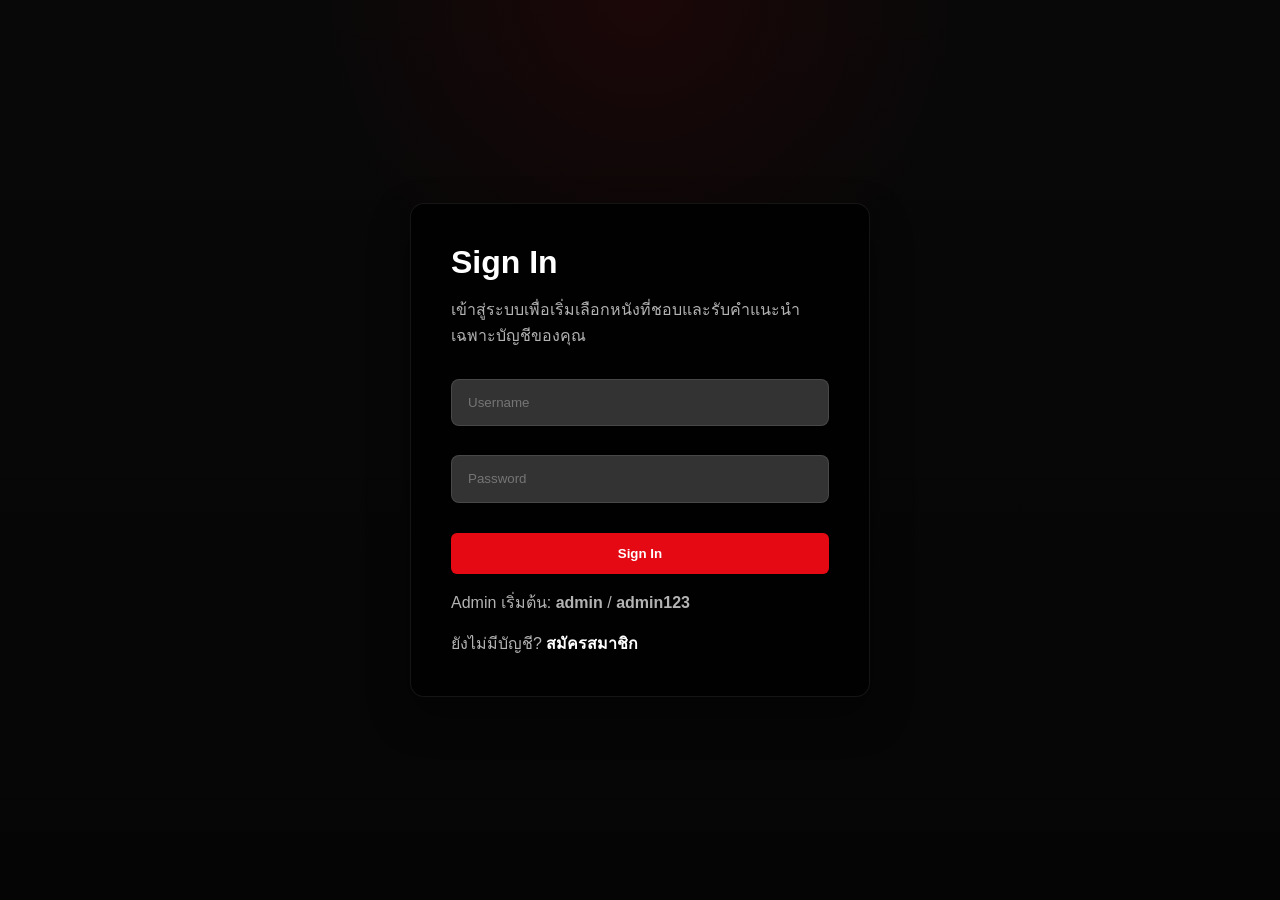
<file: index.html>
<!DOCTYPE html>
<html lang="th">

<head>
    <meta charset="UTF-8">
    <meta name="viewport" content="width=device-width, initial-scale=1.0">
    <title>Home - MovieRec</title>
    <link rel="stylesheet" href="css/netflix.css">
</head>

<body>
    <nav class="nf-nav">
        <a href="index.html" class="nf-logo">MOVIEREC</a>
        <div class="nf-links" id="navLinks">
            <a href="index.html" class="active">Home</a>
            <a href="admin.html" data-admin-link>Admin</a>
            <a href="recommend.html">Recommend</a>
        </div>
        <div class="nf-actions">
            <span class="nf-user">Signed in as <strong id="navUserName"></strong></span>
            <button class="nf-btn-outline" onclick="logout()">Logout</button>
        </div>
    </nav>

    <main class="nf-container">
        <section class="hero-block">
            <h1>เลือกหนัง แล้วบอกระบบว่าคุณดูแล้วหรือชอบเรื่องไหน</h1>
            <p>หน้านี้ใช้แนว visual แบบเดียวกับไฟล์อ้างอิงที่คุณส่งมา แต่เปลี่ยน flow ให้ผู้ใช้เลือกระหว่าง <strong>ดูแล้ว</strong> กับ <strong>ถูกใจ</strong> ได้ก่อนบันทึกลงระบบจริง</p>
            <div class="hero-actions">
                <button type="button" class="nf-btn" id="seedAllHomeBtn">Add all sample data</button>
                <button type="button" class="nf-btn-outline" id="seedUsersHomeBtn">Sample users</button>
                <button type="button" class="nf-btn-outline" id="seedMoviesHomeBtn">Sample movies</button>
                <button type="button" class="nf-btn-outline" id="seedRelationshipsHomeBtn">Sample relationships</button>
            </div>
            <p class="hero-note">ใช้ปุ่มชุดนี้ได้ทั้ง role user และ admin เมื่อต้องการเติมข้อมูลตัวอย่างจากหน้าแรก</p>
        </section>

        <div class="toolbar-row">
            <input type="text" id="movieSearch" class="search-box" placeholder="ค้นหาหนัง">
            <div class="mode-toggle">
                <button type="button" class="mode-btn active" data-mode-btn="LIKED" onclick="switchSelectionMode('LIKED')">ถูกใจ</button>
                <button type="button" class="mode-btn" data-mode-btn="WATCHED" onclick="switchSelectionMode('WATCHED')">ดูแล้ว</button>
            </div>
            <span class="counter-pill"><span id="movieCount">0</span> เรื่อง</span>
        </div>

        <div class="movie-grid" id="movieGrid"></div>
    </main>

    <button class="floating-confirm" id="confirmBtn" onclick="confirmSelection()">
        ยืนยันรายการ <span id="confirmTypeLabel">ถูกใจ</span> (<span id="selectCount">0</span>) →
    </button>

    <div class="toast-container" id="toastContainer"></div>

    <script src="js/api.js"></script>
    <script src="js/app.js"></script>
    <script>
        const currentUser = MovieRecUI.requireAuth();
        const homeSelectionState = {
            movies: [],
            filteredMovies: [],
            selectedMovies: new Set(),
            profile: null,
            currentMode: 'LIKED'
        };

        if (currentUser) {
            document.getElementById('navUserName').textContent = `${currentUser.name}${currentUser.role ? ` (${currentUser.role})` : ''}`;
            document.querySelectorAll('[data-admin-link]').forEach((link) => {
                link.style.display = MovieRecUI.isAdmin(currentUser) ? '' : 'none';
            });
            document.getElementById('movieSearch').addEventListener('input', MovieRecUI.debounce(handleSearch, 120));
            document.getElementById('seedAllHomeBtn').addEventListener('click', handleSeedAllHome);
            document.getElementById('seedUsersHomeBtn').addEventListener('click', handleSeedUsersHome);
            document.getElementById('seedMoviesHomeBtn').addEventListener('click', handleSeedMoviesHome);
            document.getElementById('seedRelationshipsHomeBtn').addEventListener('click', handleSeedRelationshipsHome);
            loadHomeMovies();
        }

        async function loadHomeMovies() {
            try {
                const [movies, profile] = await Promise.all([
                    getMovies(),
                    getUserProfile(currentUser.name)
                ]);

                homeSelectionState.movies = Array.isArray(movies) ? movies : [];
                homeSelectionState.filteredMovies = [...homeSelectionState.movies];
                homeSelectionState.profile = profile;
                syncSelectedMoviesFromProfile();
                renderMovieGrid();
                hydrateGridPosters();
            } catch (error) {
                document.getElementById('movieGrid').innerHTML = `<div class="auth-error">${MovieRecUI.esc(error.message)}</div>`;
            }
        }

        function syncSelectedMoviesFromProfile() {
            const source = homeSelectionState.currentMode === 'LIKED'
                ? (homeSelectionState.profile?.liked || [])
                : (homeSelectionState.profile?.watched || []);
            homeSelectionState.selectedMovies = new Set(source.filter(Boolean));
            updateConfirmButton();
            updateModeButtons();
        }

        function updateModeButtons() {
            document.querySelectorAll('[data-mode-btn]').forEach((button) => {
                const active = button.getAttribute('data-mode-btn') === homeSelectionState.currentMode;
                button.classList.toggle('active', active);
            });
            document.getElementById('confirmTypeLabel').textContent = homeSelectionState.currentMode === 'LIKED' ? 'ถูกใจ' : 'ดูแล้ว';
        }

        function switchSelectionMode(mode) {
            if (homeSelectionState.currentMode === mode) return;
            homeSelectionState.currentMode = mode;
            syncSelectedMoviesFromProfile();
            renderMovieGrid();
            hydrateGridPosters();
        }

        function handleSearch(event) {
            const query = (event.target.value || '').trim().toLowerCase();
            homeSelectionState.filteredMovies = homeSelectionState.movies.filter((movie) =>
                !query || `${movie.title} ${movie.genre || ''} ${movie.year || ''}`.toLowerCase().includes(query)
            );
            renderMovieGrid();
            hydrateGridPosters();
        }

        function renderMovieGrid() {
            const grid = document.getElementById('movieGrid');
            const movies = homeSelectionState.filteredMovies;
            document.getElementById('movieCount').textContent = movies.length;

            if (!movies.length) {
                grid.innerHTML = '<div class="auth-error">ไม่พบหนังที่ตรงกับคำค้น</div>';
                return;
            }

            grid.innerHTML = movies.map((movie) => {
                const active = homeSelectionState.selectedMovies.has(movie.title);
                const chipLabel = homeSelectionState.currentMode === 'LIKED' ? '❤️ ถูกใจ' : '👁️ ดูแล้ว';
                return `
                    <article class="movie-card" onclick="toggleSelect('${MovieRecUI.escJs(movie.title)}')">
                        <img src="${MovieRecUI.esc(movie.image_url || '')}" alt="${MovieRecUI.esc(movie.title)}" data-home-poster="${MovieRecUI.esc(movie.title)}">
                        <div class="like-overlay ${active ? 'active' : ''}">
                            <div class="like-icon">${homeSelectionState.currentMode === 'LIKED' ? '❤️' : '👁️'}</div>
                        </div>
                        <div class="movie-info">
                            <div class="movie-title">${MovieRecUI.esc(movie.title)}</div>
                            <div class="movie-meta">
                                ${movie.genre ? `<span class="movie-chip chip-genre">${MovieRecUI.esc(movie.genre)}</span>` : ''}
                                ${movie.year ? `<span class="movie-chip chip-year">${movie.year}</span>` : ''}
                                <span class="movie-chip chip-like">${chipLabel}</span>
                            </div>
                        </div>
                    </article>
                `;
            }).join('');

            updateConfirmButton();
        }

        async function hydrateGridPosters() {
            const posters = document.querySelectorAll('[data-home-poster]');
            for (const node of posters) {
                const title = node.getAttribute('data-home-poster');
                const movie = homeSelectionState.movies.find((item) => item.title === title);
                if (!movie) continue;
                const poster = await MovieRecUI.resolvePosterUrl(movie);
                if (poster) {
                    movie.image_url = poster;
                    node.setAttribute('src', poster);
                }
            }
        }

        function toggleSelect(title) {
            if (homeSelectionState.selectedMovies.has(title)) {
                homeSelectionState.selectedMovies.delete(title);
            } else {
                homeSelectionState.selectedMovies.add(title);
            }
            renderMovieGrid();
            hydrateGridPosters();
        }

        function updateConfirmButton() {
            const count = homeSelectionState.selectedMovies.size;
            document.getElementById('selectCount').textContent = count;
            document.getElementById('confirmBtn').classList.toggle('show', count > 0);
        }

        async function confirmSelection() {
            const btn = document.getElementById('confirmBtn');
            const selected = [...homeSelectionState.selectedMovies];
            const relationType = homeSelectionState.currentMode;
            const sourceList = relationType === 'LIKED'
                ? new Set((homeSelectionState.profile?.liked || []).filter(Boolean))
                : new Set((homeSelectionState.profile?.watched || []).filter(Boolean));

            btn.disabled = true;
            btn.textContent = 'กำลังบันทึก...';

            try {
                for (const title of selected) {
                    if (sourceList.has(title)) continue;
                    await createRelationship(currentUser.name, title, relationType);
                }

                for (const title of sourceList) {
                    if (homeSelectionState.selectedMovies.has(title)) continue;
                    await deleteRelationshipAPI(currentUser.name, title, relationType);
                }

                homeSelectionState.profile = await getUserProfile(currentUser.name);
                syncSelectedMoviesFromProfile();
                window.location.href = 'recommend.html';
            } catch (error) {
                btn.disabled = false;
                btn.innerHTML = `ยืนยันรายการ <span id="confirmTypeLabel">${relationType === 'LIKED' ? 'ถูกใจ' : 'ดูแล้ว'}</span> (<span id="selectCount">${selected.length}</span>) →`;
                showToast(error.message, 'error');
                updateConfirmButton();
                updateModeButtons();
            }
        }

        async function handleSeedAllHome() {
            await runSeedHomeAction('seedAllHomeBtn', 'Adding sample data...', async () => {
                await seedDemoDataAPI();
                showToast('เพิ่ม sample data ทั้งระบบแล้ว', 'success');
            });
        }

        async function handleSeedUsersHome() {
            await runSeedHomeAction('seedUsersHomeBtn', 'Adding sample users...', async () => {
                await addSampleUsersAPI();
                showToast('เพิ่ม sample users แล้ว', 'success');
            });
        }

        async function handleSeedMoviesHome() {
            await runSeedHomeAction('seedMoviesHomeBtn', 'Adding sample movies...', async () => {
                await addSampleMoviesAPI();
                showToast('เพิ่ม sample movies แล้ว', 'success');
            });
        }

        async function handleSeedRelationshipsHome() {
            await runSeedHomeAction('seedRelationshipsHomeBtn', 'Adding sample relationships...', async () => {
                await addSampleRelationshipsAPI();
                showToast('เพิ่ม sample relationships แล้ว', 'success');
            });
        }

        async function runSeedHomeAction(buttonId, pendingLabel, action) {
            const seedButtons = Array.from(document.querySelectorAll('.hero-actions button'));
            const activeButton = document.getElementById(buttonId);
            const originalLabels = seedButtons.map((button) => button.textContent);

            seedButtons.forEach((button) => {
                button.disabled = true;
            });

            if (activeButton) {
                activeButton.textContent = pendingLabel;
            }

            try {
                await action();
                await loadHomeMovies();
            } catch (error) {
                showToast(error.message, 'error');
            } finally {
                seedButtons.forEach((button, index) => {
                    button.disabled = false;
                    button.textContent = originalLabels[index];
                });
            }
        }
    </script>
</body>

</html>
</file>
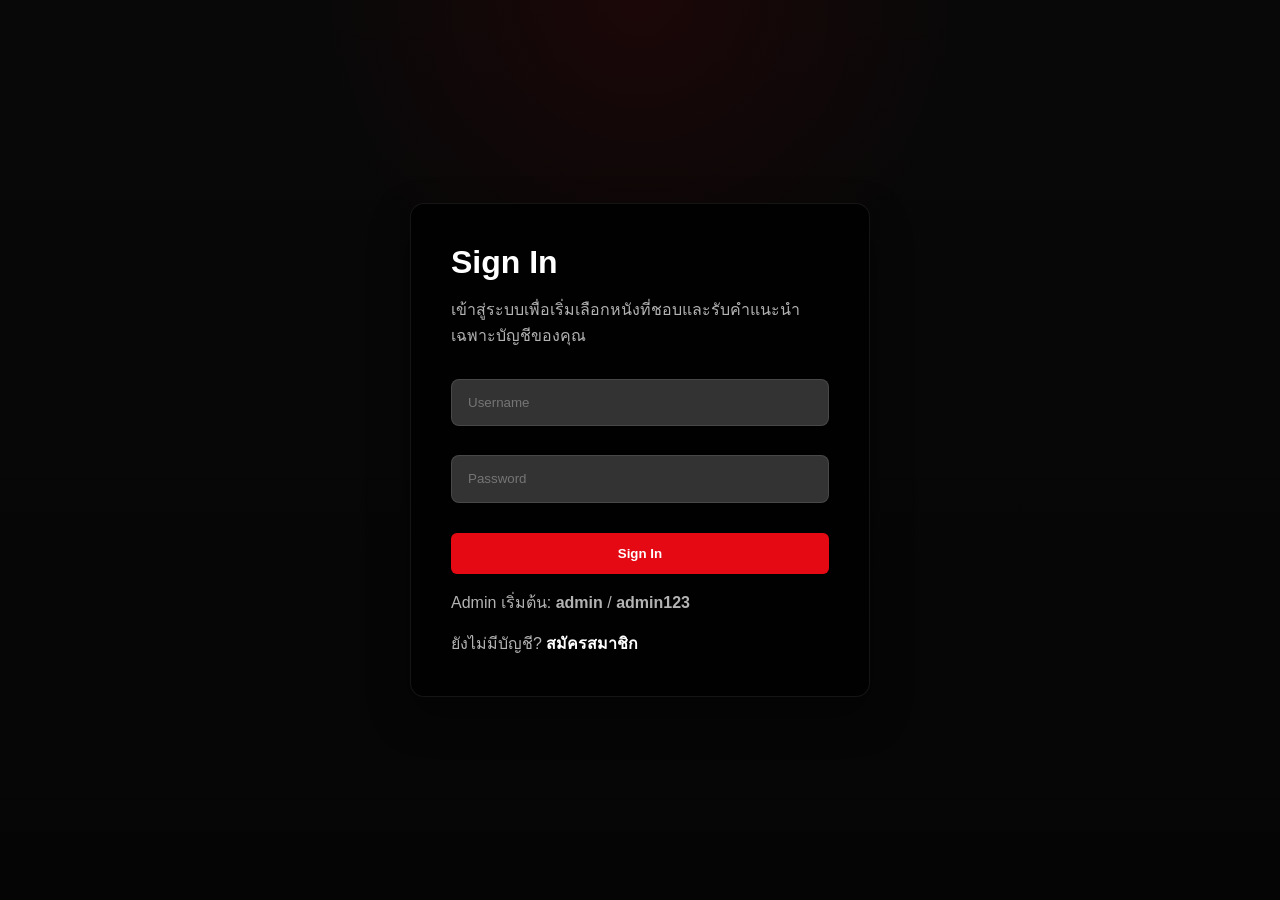
<file: admin.html>
<!DOCTYPE html>
<html lang="th">

<head>
    <meta charset="UTF-8">
    <meta name="viewport" content="width=device-width, initial-scale=1.0">
    <title>Admin - MovieRec</title>
    <link rel="stylesheet" href="css/style.css">
</head>

<body>
    <nav class="navbar" id="navbar">
        <div class="navbar-inner">
            <a href="index.html" class="navbar-brand"><span>MovieRec</span></a>
            <button class="menu-toggle" onclick="toggleMenu()">Menu</button>
            <ul class="navbar-links" id="navLinks">
                <li><a href="index.html">Home</a></li>
                <li><a href="admin.html" class="active">Admin</a></li>
                <li><a href="recommend.html">Recommend</a></li>
            </ul>
            <div class="nav-meta">
                <span class="badge badge-warning" id="adminIdentity">Admin</span>
                <button class="btn btn-outline btn-sm" onclick="logout()">Logout</button>
            </div>
        </div>
    </nav>

    <main class="container">
        <section class="page-header">
            <h1>Admin Control Room</h1>
            <p>แก้ไขข้อมูลทุกส่วนของระบบจากหน้าเดียว ทั้ง users, movies, และ relationships รวมถึง role และ password ของบัญชีผู้ใช้</p>
            <div class="toolbar" style="margin-top:1rem;">
                <a class="btn btn-outline btn-sm" href="#usersSection">Users</a>
                <a class="btn btn-outline btn-sm" href="#moviesSection">Movies</a>
                <a class="btn btn-outline btn-sm" href="#relationshipsSection">Relationships</a>
                <button class="btn btn-primary btn-sm" id="refreshAdminSummaryBtn">Refresh summary</button>
            </div>
        </section>

        <section class="grid-4" style="margin-bottom:1.5rem;">
            <div class="metric-card">
                <div class="metric-number" id="adminTotalUsers">0</div>
                <div class="metric-label">Users</div>
            </div>
            <div class="metric-card">
                <div class="metric-number" id="adminTotalAdmins">0</div>
                <div class="metric-label">Admins</div>
            </div>
            <div class="metric-card">
                <div class="metric-number" id="adminTotalMovies">0</div>
                <div class="metric-label">Movies</div>
            </div>
            <div class="metric-card">
                <div class="metric-number" id="adminTotalRelationships">0</div>
                <div class="metric-label">Relationships</div>
            </div>
        </section>

        <section class="grid-2" id="usersSection">
            <div class="card">
                <div class="card-header">
                    <h2>User Management</h2>
                </div>
                <div class="card-body">
                    <div class="toolbar" style="margin-bottom:1rem;">
                        <div class="connection-badge offline" id="usersConnectionBadge" data-connection-badge>
                            <span class="dot"></span><span>Checking connection...</span>
                        </div>
                        <button class="btn btn-outline btn-sm" id="refreshUsersBtn">Reload users</button>
                        <button class="btn btn-outline btn-sm" id="seedUsersDemoBtn">Add sample users</button>
                    </div>

                    <form id="addUserForm">
                        <div class="form-row">
                            <div class="form-group">
                                <label for="userName">User name</label>
                                <input type="text" id="userName" class="form-control" placeholder="john" required autocomplete="off">
                            </div>
                            <div class="form-group">
                                <label for="userAge">Age</label>
                                <input type="number" id="userAge" class="form-control" min="1" max="120" placeholder="25">
                            </div>
                        </div>
                        <div class="form-row">
                            <div class="form-group">
                                <label for="userRole">Role</label>
                                <select id="userRole" class="form-control">
                                    <option value="user">User</option>
                                    <option value="admin">Admin</option>
                                </select>
                            </div>
                            <div class="form-group">
                                <label for="userPassword">Password</label>
                                <input type="text" id="userPassword" class="form-control" placeholder="Optional for demo users">
                            </div>
                        </div>
                        <button type="submit" class="btn btn-primary btn-block" id="addUserBtn">Add User</button>
                    </form>

                    <div class="section-note">
                        สร้าง user ใหม่ได้ทั้งแบบบัญชีใช้งานจริงและ demo user ถ้าใส่ password จะสามารถใช้ login ได้ทันที
                    </div>
                </div>
            </div>

            <div class="card">
                <div class="card-header">
                    <h2>Edit User</h2>
                </div>
                <div class="card-body">
                    <div class="edit-context-card">
                        <div class="edit-context-head">
                            <div>
                                <div class="edit-context-label">Editing status</div>
                                <strong id="editUserStatusTitle">No user selected</strong>
                            </div>
                            <span class="badge badge-warning" id="editUserStatusBadge">Waiting</span>
                        </div>
                        <p class="edit-context-text" id="editUserHelperText">Pick a user from the list, then update only the fields you want to change. Leaving password empty keeps the current password.</p>
                        <div class="edit-summary-grid">
                            <div class="edit-summary-card">
                                <span class="edit-summary-label">Current data</span>
                                <strong id="editUserOriginalSummary">No selected user yet</strong>
                            </div>
                            <div class="edit-summary-card">
                                <span class="edit-summary-label">After save</span>
                                <strong id="editUserNextSummary">The updated result will appear here</strong>
                            </div>
                        </div>
                    </div>
                    <form id="editUserForm">
                        <div class="form-group">
                            <label for="editUserOriginalName">Selected user</label>
                            <input type="text" id="editUserOriginalName" class="form-control" readonly placeholder="Pick a user from the list below">
                        </div>
                        <div class="form-row">
                            <div class="form-group">
                                <label for="editUserName">Name</label>
                                <input type="text" id="editUserName" class="form-control" placeholder="New user name">
                            </div>
                            <div class="form-group">
                                <label for="editUserAge">Age</label>
                                <input type="number" id="editUserAge" class="form-control" min="1" max="120" placeholder="Age">
                            </div>
                        </div>
                        <div class="form-row">
                            <div class="form-group">
                                <label for="editUserRole">Role</label>
                                <select id="editUserRole" class="form-control">
                                    <option value="user">User</option>
                                    <option value="admin">Admin</option>
                                </select>
                            </div>
                            <div class="form-group">
                                <label for="editUserPassword">Reset password</label>
                                <input type="text" id="editUserPassword" class="form-control" placeholder="Leave empty to keep current password">
                            </div>
                        </div>
                        <div class="inline-controls">
                            <button type="submit" class="btn btn-success" id="saveUserEditBtn">Save changes</button>
                            <button type="button" class="btn btn-outline" id="cancelUserEditBtn">Cancel</button>
                        </div>
                    </form>

                    <div class="grid-2" style="margin-top:1rem;">
                        <div class="stat-card">
                            <div class="stat-number" id="userCount">0</div>
                            <div class="stat-label">All users</div>
                        </div>
                        <div class="stat-card">
                            <div class="stat-number" id="activeUsers">0</div>
                            <div class="stat-label">Active users</div>
                        </div>
                    </div>

                    <div class="danger-zone" style="margin-top:1rem;">
                        <p>User danger zone</p>
                        <div class="inline-controls">
                            <button class="btn btn-outline btn-sm" id="searchClearBtn" type="button">Clear search</button>
                            <button class="btn btn-danger btn-sm" id="deleteAllUsersBtn" type="button">Delete all users</button>
                        </div>
                    </div>
                </div>
            </div>
        </section>

        <section class="card" style="margin-top:1.5rem;">
            <div class="card-header">
                <h2>User List</h2>
                <div class="toolbar" style="margin:0;">
                    <input type="text" id="userSearchInput" class="form-control search-input" placeholder="Search by name, age or role">
                    <span class="badge badge-primary" id="userCountBadge">0 users</span>
                </div>
            </div>
            <div class="card-body">
                <div id="userList">
                    <div class="loading-overlay">
                        <div class="spinner"></div>
                        <span>Loading...</span>
                    </div>
                </div>
            </div>
        </section>

        <section class="card" style="margin-top:1.5rem;" id="adminUserProfileCard">
            <div class="card-header">
                <h2>Selected User Activity</h2>
                <span class="badge badge-warning" id="adminUserProfileBadge">No user selected</span>
            </div>
            <div class="card-body" id="adminUserProfile">
                <div class="empty-state">
                    <div class="empty-state-icon">U</div>
                    <h3>Select a user</h3>
                    <p>กด View taste หรือ Edit ที่รายการ user เพื่อดูว่าคนนี้ดูอะไรและชอบเรื่องไหนบ้าง</p>
                </div>
            </div>
        </section>

        <section class="grid-2" style="margin-top:1.5rem;" id="moviesSection">
            <div class="card">
                <div class="card-header">
                    <h2>Movie Management</h2>
                </div>
                <div class="card-body">
                    <div class="toolbar" style="margin-bottom:1rem;">
                        <div class="connection-badge offline" id="moviesConnectionBadge" data-connection-badge>
                            <span class="dot"></span><span>Checking connection...</span>
                        </div>
                        <button class="btn btn-outline btn-sm" id="refreshMoviesBtn">Reload all</button>
                        <button class="btn btn-outline btn-sm" id="seedMoviesDemoBtn">Add all sample data</button>
                    </div>

                    <form id="addMovieForm">
                        <div class="form-group">
                            <label for="movieTitle">Title</label>
                            <input type="text" id="movieTitle" class="form-control" placeholder="Inception" required>
                        </div>
                        <div class="form-row">
                            <div class="form-group">
                                <label for="movieGenre">Genre</label>
                                <select id="movieGenre" class="form-control"></select>
                            </div>
                            <div class="form-group">
                                <label for="movieYear">Year</label>
                                <input type="number" id="movieYear" class="form-control" min="1900" max="2035" placeholder="2024">
                            </div>
                        </div>
                        <div class="form-group">
                            <label for="movieImageUrl">Poster URL</label>
                            <input type="url" id="movieImageUrl" class="form-control" placeholder="https://...">
                        </div>
                        <div class="form-group">
                            <label for="movieDescription">Description</label>
                            <textarea id="movieDescription" class="form-control" rows="3" placeholder="Short description"></textarea>
                        </div>
                        <button type="submit" class="btn btn-primary btn-block" id="addMovieBtn">Add Movie</button>
                    </form>
                </div>
            </div>

            <div class="card">
                <div class="card-header">
                    <h2>Edit Movie</h2>
                </div>
                <div class="card-body">
                    <form id="editMovieForm">
                        <div class="form-group">
                            <label for="editMovieOriginalTitle">Selected movie</label>
                            <input type="text" id="editMovieOriginalTitle" class="form-control" readonly placeholder="Pick a movie from the catalog below">
                        </div>
                        <div class="form-group">
                            <label for="editMovieTitle">Title</label>
                            <input type="text" id="editMovieTitle" class="form-control" placeholder="Movie title">
                        </div>
                        <div class="form-row">
                            <div class="form-group">
                                <label for="editMovieGenre">Genre</label>
                                <select id="editMovieGenre" class="form-control"></select>
                            </div>
                            <div class="form-group">
                                <label for="editMovieYear">Year</label>
                                <input type="number" id="editMovieYear" class="form-control" min="1900" max="2035" placeholder="Year">
                            </div>
                        </div>
                        <div class="form-group">
                            <label for="editMovieImageUrl">Poster URL</label>
                            <input type="url" id="editMovieImageUrl" class="form-control" placeholder="https://...">
                        </div>
                        <div class="form-group">
                            <label for="editMovieDescription">Description</label>
                            <textarea id="editMovieDescription" class="form-control" rows="3" placeholder="Movie description"></textarea>
                        </div>
                        <div class="inline-controls">
                            <button type="submit" class="btn btn-success" id="saveMovieEditBtn">Save changes</button>
                            <button type="button" class="btn btn-outline" id="cancelMovieEditBtn">Cancel</button>
                        </div>
                    </form>
                </div>
            </div>
        </section>

        <section class="grid-2" style="margin-top:1.5rem;" id="relationshipsSection">
            <div class="card">
                <div class="card-header">
                    <h2>Create Relationship</h2>
                </div>
                <div class="card-body">
                    <form id="addRelForm">
                        <div class="form-group">
                            <label for="relUser">User</label>
                            <select id="relUser" class="form-control" required></select>
                        </div>
                        <div class="form-group">
                            <label for="relType">Type</label>
                            <select id="relType" class="form-control" required>
                                <option value="">-- Select --</option>
                                <option value="WATCHED">WATCHED</option>
                                <option value="LIKED">LIKED</option>
                            </select>
                        </div>
                        <div class="form-group">
                            <label for="relMovieSearch">Movie</label>
                            <input type="hidden" id="relMovie" required>
                            <input type="text" id="relMovieSearch" class="form-control" placeholder="Search movie title or genre">
                            <div class="selection-summary" id="relMovieSelectedSummary">No movie selected</div>
                            <div class="poster-select-grid" id="relMoviePicker"></div>
                        </div>
                        <div class="inline-controls">
                            <button type="submit" class="btn btn-success">Create relationship</button>
                            <button class="btn btn-outline btn-sm" id="sampleMoviesBtn" type="button">Seed sample movies</button>
                            <button class="btn btn-outline btn-sm" id="sampleRelsBtn" type="button">Seed sample relationships</button>
                        </div>
                    </form>
                </div>
            </div>

            <div class="card">
                <div class="card-header">
                    <h2>Edit Relationship</h2>
                </div>
                <div class="card-body">
                    <form id="editRelForm">
                        <div class="form-group">
                            <label for="editRelSelector">Choose relationship</label>
                            <select id="editRelSelector" class="form-control"></select>
                        </div>
                        <div class="form-group">
                            <label for="editRelOriginal">Selected relationship</label>
                            <input type="text" id="editRelOriginal" class="form-control" readonly placeholder="Pick a relationship from the table below">
                        </div>
                        <button type="button" class="field-helper-link" id="jumpToRelationshipListBtn">Nothing selected yet? Jump to the relationship list below and click Edit.</button>
                        <div class="form-group">
                            <label for="editRelUser">User</label>
                            <select id="editRelUser" class="form-control"></select>
                        </div>
                        <div class="form-group">
                            <label for="editRelType">Type</label>
                            <select id="editRelType" class="form-control">
                                <option value="WATCHED">WATCHED</option>
                                <option value="LIKED">LIKED</option>
                            </select>
                        </div>
                        <div class="form-group">
                            <label for="editRelMovieSearch">Movie</label>
                            <input type="hidden" id="editRelMovie">
                            <input type="text" id="editRelMovieSearch" class="form-control" placeholder="Search movie title or genre">
                            <div class="selection-summary" id="editRelMovieSelectedSummary">No movie selected</div>
                            <div class="poster-select-grid compact" id="editRelMoviePicker"></div>
                        </div>
                        <div class="inline-controls">
                            <button type="submit" class="btn btn-success" id="saveRelEditBtn">Save changes</button>
                            <button type="button" class="btn btn-outline" id="cancelRelEditBtn">Cancel</button>
                        </div>
                    </form>
                </div>
            </div>
        </section>

        <section class="card" style="margin-top:1.5rem;">
            <div class="card-header">
                <h2>Movie Catalog</h2>
                <div class="toolbar" style="margin:0;">
                    <input type="text" id="movieSearchInput" class="form-control search-input" placeholder="Search movie title, genre or description">
                    <select id="movieGenreFilter" class="form-control" style="min-width:180px;"></select>
                    <span class="badge badge-primary" id="movieCountBadge">0 movies</span>
                </div>
            </div>
            <div class="card-body">
                <div id="movieList">
                    <div class="loading-overlay">
                        <div class="spinner"></div>
                        <span>Loading...</span>
                    </div>
                </div>
            </div>
        </section>

        <section class="card" style="margin-top:1.5rem;" id="relationshipListSection">
            <div class="card-header">
                <h2>All Relationships</h2>
                <div class="toolbar" style="margin:0;">
                    <input type="text" id="relSearchInput" class="form-control search-input" placeholder="Search user, movie or relationship type">
                    <span class="badge badge-success" id="relCountBadge">0 relationships</span>
                </div>
            </div>
            <div class="card-body">
                <div id="relList">
                    <div class="loading-overlay">
                        <div class="spinner"></div>
                        <span>Loading...</span>
                    </div>
                </div>
            </div>
        </section>
    </main>

    <div class="toast-container" id="toastContainer"></div>

    <script src="js/api.js"></script>
    <script src="js/app.js"></script>
    <script src="js/users.js"></script>
    <script src="js/movies.js"></script>
    <script src="js/admin.js"></script>
</body>

</html>
</file>
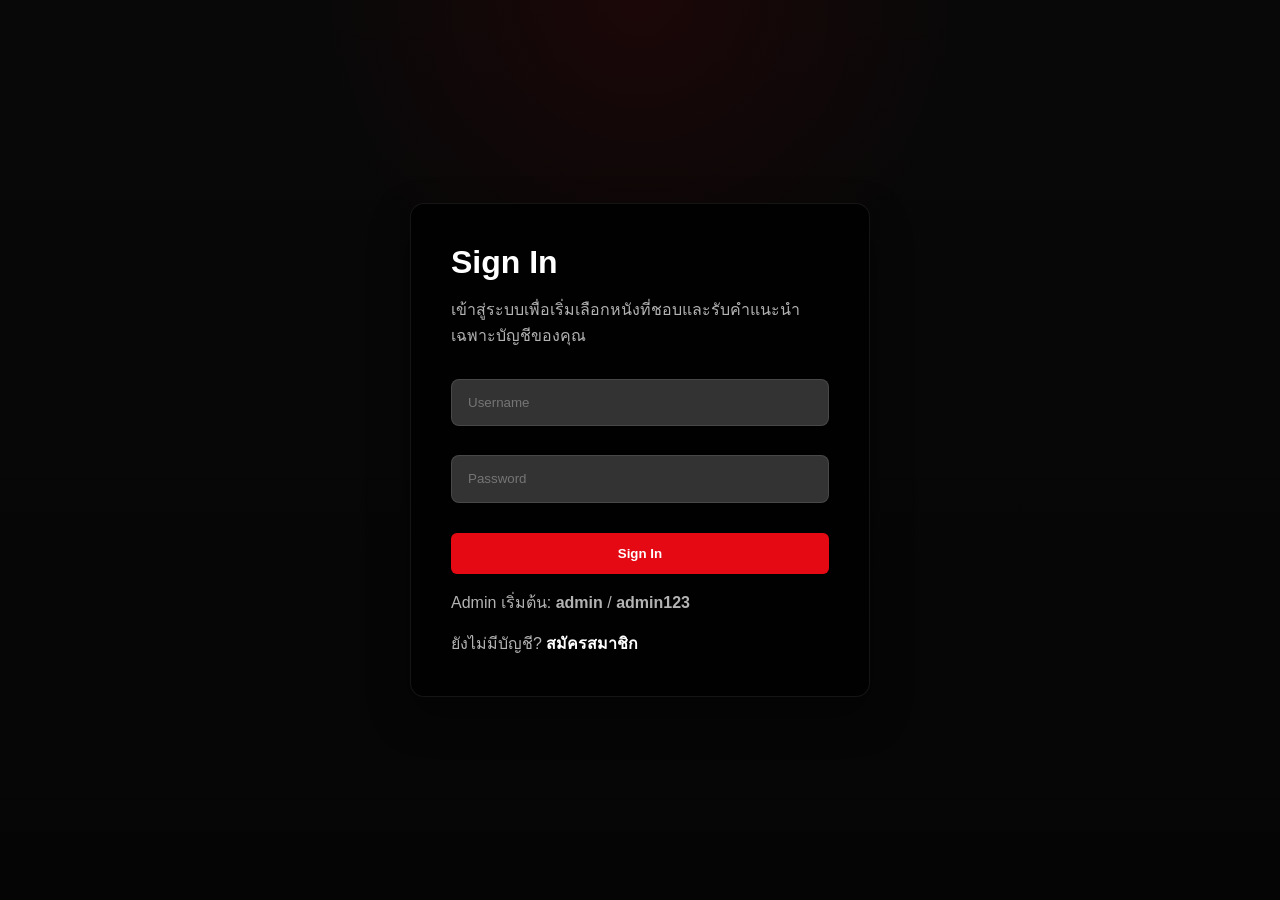
<file: login.html>
<!DOCTYPE html>
<html lang="th">

<head>
    <meta charset="UTF-8">
    <meta name="viewport" content="width=device-width, initial-scale=1.0">
    <title>Login - MovieRec</title>
    <link rel="stylesheet" href="css/netflix.css">
</head>

<body class="auth-shell">
    <main class="auth-card">
        <h1>Sign In</h1>
        <p>เข้าสู่ระบบเพื่อเริ่มเลือกหนังที่ชอบและรับคำแนะนำเฉพาะบัญชีของคุณ</p>
        <form class="auth-row" onsubmit="handleLoginSubmit(event)">
            <input class="auth-input" id="loginName" type="text" placeholder="Username" autocomplete="username" required>
            <input class="auth-input" id="loginPassword" type="password" placeholder="Password" autocomplete="current-password" required>
            <button class="nf-btn auth-submit" type="submit">Sign In</button>
        </form>
        <div id="authMessage"></div>
        <div class="auth-footer">Admin เริ่มต้น: <strong>admin</strong> / <strong>admin123</strong></div>
        <div class="auth-footer">
            ยังไม่มีบัญชี? <a href="signup.html" style="color:#fff; font-weight:700;">สมัครสมาชิก</a>
        </div>
    </main>

    <script src="js/api.js"></script>
    <script src="js/app.js"></script>
    <script src="js/auth.js"></script>
</body>

</html>
</file>
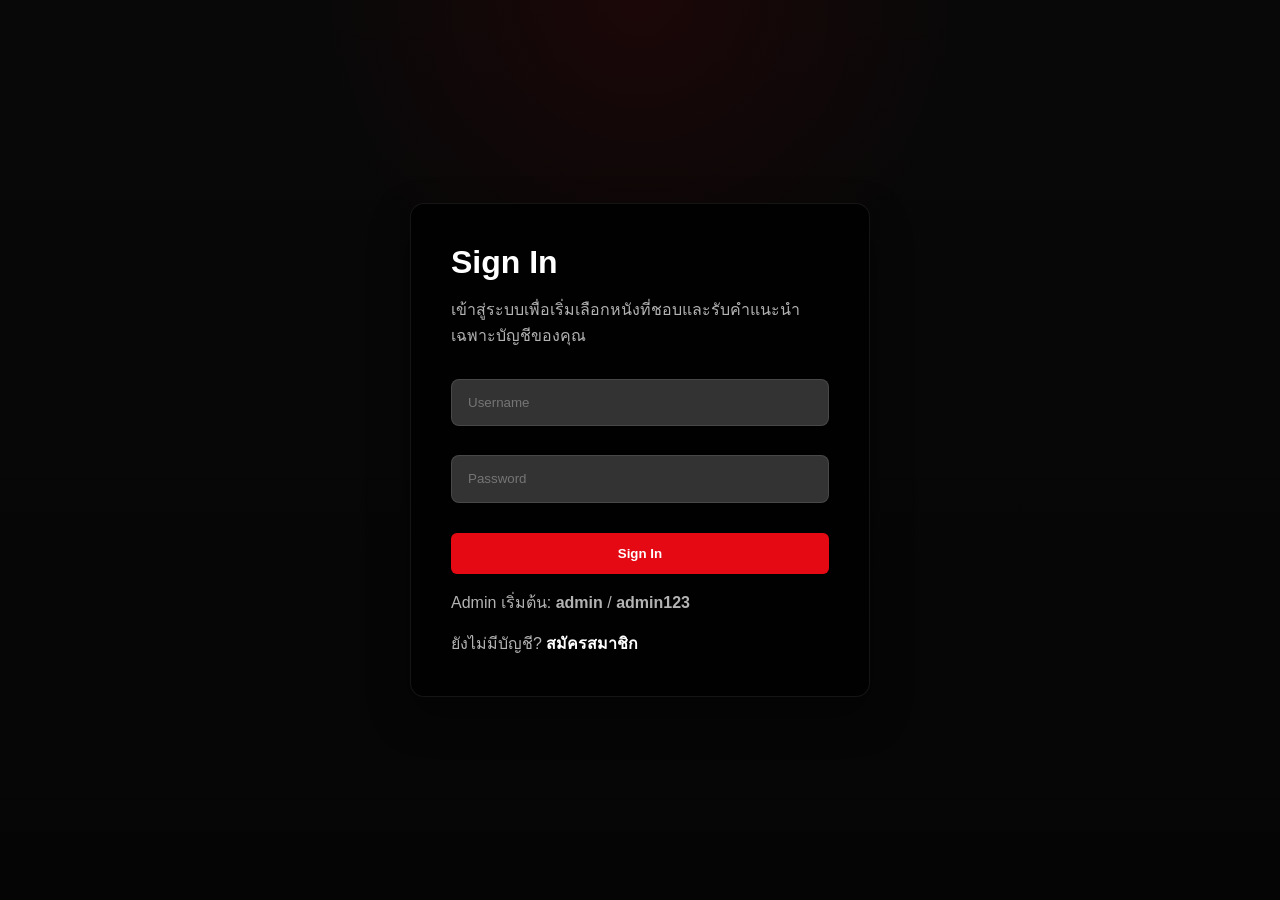
<file: movies.html>
<!DOCTYPE html>
<html lang="th">

<head>
    <meta charset="UTF-8">
    <meta name="viewport" content="width=device-width, initial-scale=1.0">
    <title>Movies - MovieRec</title>
    <link rel="stylesheet" href="css/style.css">
    <script>
        (() => {
            const raw = localStorage.getItem('currentUser');
            if (!raw) {
                window.location.href = 'login.html';
                return;
            }
            try {
                const user = JSON.parse(raw);
                if (user?.role !== 'admin') window.location.href = 'index.html';
            } catch {
                window.location.href = 'index.html';
            }
        })();
    </script>
</head>

<body>
    <nav class="navbar" id="navbar">
        <div class="navbar-inner">
            <a href="index.html" class="navbar-brand"><span>🎬</span> MovieRec</a>
            <button class="menu-toggle" onclick="toggleMenu()">☰</button>
            <ul class="navbar-links" id="navLinks">
                <li><a href="index.html">🏠 Home</a></li>
                <li><a href="users.html">👤 Users</a></li>
                <li><a href="movies.html" class="active">🎬 Movies</a></li>
                <li><a href="recommend.html">📊 Recommend</a></li>
            </ul>
        </div>
    </nav>

    <main class="container">
        <div class="page-header">
            <h1>🎬 จัดการ Movies</h1>
            <p>เพิ่มหนัง ปรับรายละเอียด และเชื่อม WATCHED / LIKED ผ่านโปสเตอร์ที่กดเลือกได้ทันที เพื่อให้การเดโม recommendation ดูเป็นภาพและใช้งานเร็วขึ้น</p>
        </div>

        <div class="toolbar" style="margin-bottom:1rem;">
            <div class="connection-badge offline" id="moviesConnectionBadge" data-connection-badge>
                <span class="dot"></span><span>Checking connection...</span>
            </div>
            <button class="btn btn-outline btn-sm" id="refreshMoviesBtn">🔄 Reload all</button>
            <button class="btn btn-outline btn-sm" id="seedMoviesDemoBtn">🎲 Add all sample data</button>
        </div>

        <div class="grid-2">
            <div class="card">
                <div class="card-header">
                    <h2>➕ เพิ่ม Movie ใหม่</h2>
                </div>
                <div class="card-body">
                    <form id="addMovieForm">
                        <div class="form-group">
                            <label for="movieTitle">ชื่อหนัง</label>
                            <input type="text" id="movieTitle" class="form-control" placeholder="เช่น Inception, The Matrix" required>
                        </div>
                        <div class="form-row">
                            <div class="form-group">
                                <label for="movieGenre">ประเภท</label>
                                <select id="movieGenre" class="form-control"></select>
                            </div>
                            <div class="form-group">
                                <label for="movieYear">ปี</label>
                                <input type="number" id="movieYear" class="form-control" placeholder="2024" min="1900" max="2035">
                            </div>
                        </div>
                        <div class="form-group">
                            <label for="movieImageUrl">Poster URL (optional)</label>
                            <input type="url" id="movieImageUrl" class="form-control" placeholder="https://... or leave empty for auto poster">
                        </div>
                        <div class="form-group">
                            <label for="movieDescription">คำอธิบาย</label>
                            <textarea id="movieDescription" class="form-control" rows="3" placeholder="สรุปสั้น ๆ ว่าหนังเรื่องนี้ให้อารมณ์แบบไหน"></textarea>
                        </div>
                        <button type="submit" class="btn btn-primary btn-block" id="addMovieBtn">➕ เพิ่ม Movie</button>
                    </form>
                </div>
            </div>

            <div class="card">
                <div class="card-header">
                    <h2>✏️ แก้ไข Movie</h2>
                </div>
                <div class="card-body">
                    <form id="editMovieForm">
                        <div class="form-group">
                            <label for="editMovieOriginalTitle">Movie ที่เลือก</label>
                            <input type="text" id="editMovieOriginalTitle" class="form-control" readonly placeholder="เลือกจากรายการหนังด้านล่าง">
                        </div>
                        <div class="form-group">
                            <label for="editMovieTitle">ชื่อใหม่</label>
                            <input type="text" id="editMovieTitle" class="form-control" placeholder="ชื่อหนังใหม่">
                        </div>
                        <div class="form-row">
                            <div class="form-group">
                                <label for="editMovieGenre">ประเภทใหม่</label>
                                <select id="editMovieGenre" class="form-control"></select>
                            </div>
                            <div class="form-group">
                                <label for="editMovieYear">ปีใหม่</label>
                                <input type="number" id="editMovieYear" class="form-control" min="1900" max="2035" placeholder="ปีใหม่">
                            </div>
                        </div>
                        <div class="form-group">
                            <label for="editMovieImageUrl">Poster URL</label>
                            <input type="url" id="editMovieImageUrl" class="form-control" placeholder="https://...">
                        </div>
                        <div class="form-group">
                            <label for="editMovieDescription">คำอธิบายใหม่</label>
                            <textarea id="editMovieDescription" class="form-control" rows="3" placeholder="เพิ่มคำอธิบายหนัง"></textarea>
                        </div>
                        <div class="inline-controls">
                            <button type="submit" class="btn btn-success" id="saveMovieEditBtn">💾 Save changes</button>
                            <button type="button" class="btn btn-outline" id="cancelMovieEditBtn">ยกเลิก</button>
                        </div>
                    </form>
                </div>
            </div>
        </div>

        <div class="grid-2" style="margin-top:1rem;">
            <div class="card">
                <div class="card-header">
                    <h2>🔗 เชื่อมความสัมพันธ์</h2>
                </div>
                <div class="card-body">
                    <form id="addRelForm">
                        <div class="form-group">
                            <label for="relUser">เลือก User</label>
                            <select id="relUser" class="form-control" required></select>
                        </div>
                        <div class="form-group">
                            <label for="relType">ประเภท</label>
                            <select id="relType" class="form-control" required>
                                <option value="">-- เลือก --</option>
                                <option value="WATCHED">👁️ WATCHED</option>
                                <option value="LIKED">❤️ LIKED</option>
                            </select>
                        </div>
                        <div class="form-group">
                            <label for="relMovieSearch">เลือก Movie จากโปสเตอร์</label>
                            <input type="hidden" id="relMovie" required>
                            <input type="text" id="relMovieSearch" class="form-control" placeholder="ค้นหาจากชื่อหนังหรือ genre">
                            <div class="selection-summary" id="relMovieSelectedSummary">ยังไม่ได้เลือก Movie</div>
                            <div class="poster-select-grid" id="relMoviePicker"></div>
                        </div>
                        <button type="submit" class="btn btn-success btn-block">🔗 สร้างความสัมพันธ์</button>
                    </form>
                    <div class="inline-controls" style="margin-top:1rem;">
                        <button class="btn btn-outline btn-sm" id="sampleMoviesBtn">🎲 เพิ่ม Sample Movies</button>
                        <button class="btn btn-outline btn-sm" id="sampleRelsBtn">🎲 เพิ่ม Sample Relationships</button>
                    </div>
                </div>
            </div>

            <div class="card">
                <div class="card-header">
                    <h2>✏️ แก้ไข Relationship</h2>
                </div>
                <div class="card-body">
                    <form id="editRelForm">
                        <div class="form-group">
                            <label for="editRelSelector">à¹€à¸¥à¸·à¸­à¸ Relationship</label>
                            <select id="editRelSelector" class="form-control"></select>
                        </div>
                        <div class="form-group">
                            <label for="editRelOriginal">Relationship ที่เลือก</label>
                            <input type="text" id="editRelOriginal" class="form-control" readonly placeholder="เลือกจากตารางด้านล่าง">
                        </div>
                        <button type="button" class="field-helper-link" id="jumpToRelationshipListBtn">à¸¢à¸±à¸‡à¹„à¸¡à¹ˆà¹„à¸”à¹‰à¹€à¸¥à¸·à¸­à¸? à¸¥à¸‡à¹„à¸›à¸—à¸µà¹ˆà¸£à¸²à¸¢à¸à¸²à¸£à¸”à¹‰à¸²à¸™à¸¥à¹ˆà¸²à¸‡à¹à¸¥à¹‰à¸§à¸à¸” Edit à¹„à¸”à¹‰à¹€à¸¥à¸¢</button>
                        <div class="form-group">
                            <label for="editRelUser">User</label>
                            <select id="editRelUser" class="form-control"></select>
                        </div>
                        <div class="form-group">
                            <label for="editRelType">ประเภทใหม่</label>
                            <select id="editRelType" class="form-control">
                                <option value="WATCHED">👁️ WATCHED</option>
                                <option value="LIKED">❤️ LIKED</option>
                            </select>
                        </div>
                        <div class="form-group">
                            <label for="editRelMovieSearch">Movie</label>
                            <input type="hidden" id="editRelMovie">
                            <input type="text" id="editRelMovieSearch" class="form-control" placeholder="ค้นหาจากชื่อหนังหรือ genre">
                            <div class="selection-summary" id="editRelMovieSelectedSummary">ยังไม่ได้เลือก Movie</div>
                            <div class="poster-select-grid compact" id="editRelMoviePicker"></div>
                        </div>
                        <div class="inline-controls">
                            <button type="submit" class="btn btn-success" id="saveRelEditBtn">💾 Save changes</button>
                            <button type="button" class="btn btn-outline" id="cancelRelEditBtn">ยกเลิก</button>
                        </div>
                    </form>
                    <div class="section-note">
                        ถ้า backend บาง endpoint ไม่รองรับการ update relationship ระบบจะ fallback เป็นลบรายการเดิมแล้วสร้างใหม่ให้อัตโนมัติ
                    </div>
                </div>
            </div>
        </div>

        <div class="card" style="margin-top:1.5rem;">
            <div class="card-header">
                <h2>📋 รายชื่อ Movies</h2>
                <div class="toolbar" style="margin:0;">
                    <input type="text" id="movieSearchInput" class="form-control search-input" placeholder="ค้นหาชื่อหนัง">
                    <select id="movieGenreFilter" class="form-control" style="min-width:180px;"></select>
                    <span class="badge badge-primary" id="movieCountBadge">0 เรื่อง</span>
                </div>
            </div>
            <div class="card-body">
                <div id="movieList">
                    <div class="loading-overlay">
                        <div class="spinner"></div><span>กำลังโหลด...</span>
                    </div>
                </div>
            </div>
        </div>

        <div class="card" style="margin-top:1.5rem;" id="relationshipListSection">
            <div class="card-header">
                <h2>🔗 ความสัมพันธ์ทั้งหมด</h2>
                <div class="toolbar" style="margin:0;">
                    <input type="text" id="relSearchInput" class="form-control search-input" placeholder="ค้นหา user / movie / type">
                    <span class="badge badge-success" id="relCountBadge">0 รายการ</span>
                </div>
            </div>
            <div class="card-body">
                <div id="relList">
                    <div class="loading-overlay">
                        <div class="spinner"></div><span>กำลังโหลด...</span>
                    </div>
                </div>
            </div>
        </div>
    </main>

    <div class="toast-container" id="toastContainer"></div>

    <script src="js/api.js"></script>
    <script src="js/app.js"></script>
    <script src="js/movies.js"></script>
</body>

</html>
</file>
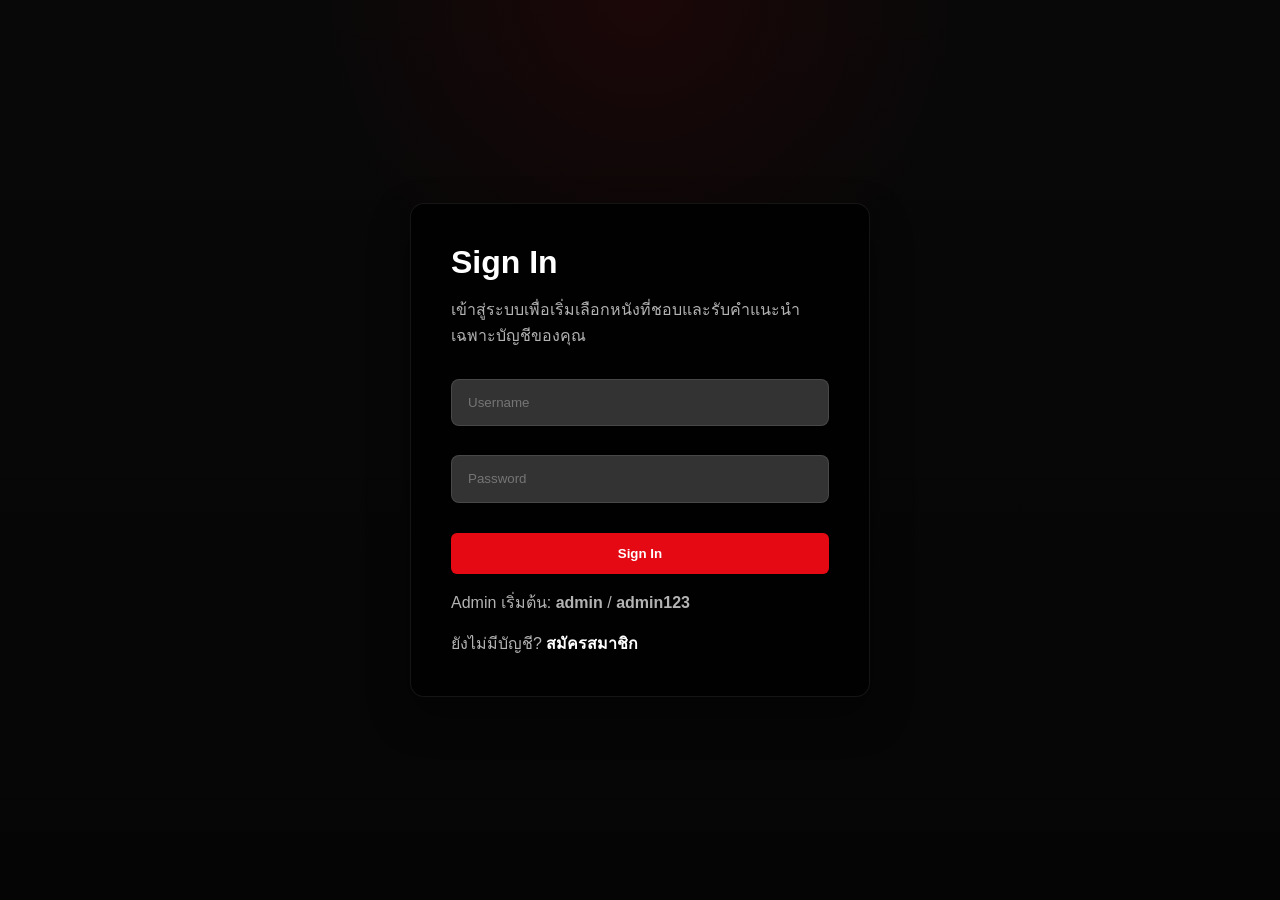
<file: recommend.html>
<!DOCTYPE html>
<html lang="th">

<head>
    <meta charset="UTF-8">
    <meta name="viewport" content="width=device-width, initial-scale=1.0">
    <title>Recommend - MovieRec</title>
    <link rel="stylesheet" href="css/style.css">
</head>

<body>
    <nav class="navbar" id="navbar">
        <div class="navbar-inner">
            <a href="index.html" class="navbar-brand"><span>🎬</span> MovieRec</a>
            <button class="menu-toggle" onclick="toggleMenu()">☰</button>
            <ul class="navbar-links" id="navLinks">
                <li><a href="index.html">Home</a></li>
                <li><a href="admin.html" data-admin-link>Admin</a></li>
                <li><a href="recommend.html" class="active">Recommend</a></li>
            </ul>
        </div>
    </nav>

    <main class="container">
        <div class="page-header">
            <h1>Movie Recommendation</h1>
            <p>หน้านี้จะใช้ผลที่ผู้ใช้เลือกจากหน้า Home ทั้ง WATCHED และ LIKED มาคิด recommendation ให้ทันที โดยค่าเริ่มต้นจะใช้โหมด Personalized</p>
        </div>

        <div class="toolbar" style="margin-bottom:1rem;">
            <div class="connection-badge offline" id="recommendConnectionBadge" data-connection-badge>
                <span class="dot"></span><span>Checking connection...</span>
            </div>
            <button class="btn btn-outline btn-sm" id="refreshRecommendBtn">Reload</button>
        </div>

        <div class="split-panel">
            <div class="card">
                <div class="card-header">
                    <h2>Recommendation Settings</h2>
                </div>
                <div class="card-body">
                    <div style="display:flex; gap:1rem; align-items:end; flex-wrap:wrap;">
                        <div class="form-group" style="flex:1; min-width:220px; margin-bottom:0;" id="recUserGroup">
                            <label for="recUser">เลือก User</label>
                            <select id="recUser" class="form-control">
                                <option value="">-- เลือก User --</option>
                            </select>
                        </div>
                        <div class="form-group" style="flex:1; min-width:220px; margin-bottom:0;">
                            <label for="recMethod">วิธีแนะนำ</label>
                            <select id="recMethod" class="form-control">
                                <option value="personalized">Personalized</option>
                                <option value="collaborative">Collaborative Filtering</option>
                                <option value="genre">Genre-Based</option>
                                <option value="popular">Popular</option>
                            </select>
                        </div>
                        <button class="btn btn-primary btn-lg" id="recBtn">แนะนำเลย</button>
                    </div>

                    <div class="method-info">
                        <strong>Personalized:</strong> ใช้ข้อมูลที่เลือกจากหน้า Home ทั้ง WATCHED และ LIKED มารวมกัน<br>
                        <strong>Collaborative:</strong> หา user ที่ชอบหนังคล้ายกันแล้วดูว่าเขาชอบอะไรเพิ่มเติม<br>
                        <strong>Genre:</strong> ดูจาก genre ของหนังที่ user กดชอบไว้แล้วขยายไปเรื่องที่คล้ายกัน<br>
                        <strong>Popular:</strong> ดูหนังที่ได้รับความนิยมรวม และ user ยังไม่เคยมี activity กับเรื่องนั้น
                    </div>
                </div>
            </div>

            <div class="card">
                <div class="card-header">
                    <h2>Recommendation Lens</h2>
                </div>
                <div class="card-body" id="recommendSummary">
                    <div class="empty-state">
                        <div class="empty-state-icon">🕸️</div>
                        <h3>กำลังเตรียม recommendation</h3>
                        <p>ระบบกำลังอ่าน profile ของผู้ใช้และวิธีแนะนำที่เลือกอยู่</p>
                    </div>
                </div>
            </div>
        </div>

        <div class="card" style="margin-top:1.5rem; display:none;" id="userProfileCard">
            <div class="card-header">
                <h2>User Profile</h2>
            </div>
            <div class="card-body" id="userProfile"></div>
        </div>

        <div class="card" style="margin-top:1.5rem; display:none;" id="resultsCard">
            <div class="card-header">
                <h2>ผลลัพธ์การแนะนำ</h2>
                <span class="badge badge-success" id="resultCount">0 เรื่อง</span>
            </div>
            <div class="card-body" id="recResults"></div>
        </div>
    </main>

    <div class="toast-container" id="toastContainer"></div>

    <script src="js/api.js"></script>
    <script src="js/app.js"></script>
    <script src="js/recommend.js"></script>
</body>

</html>
</file>
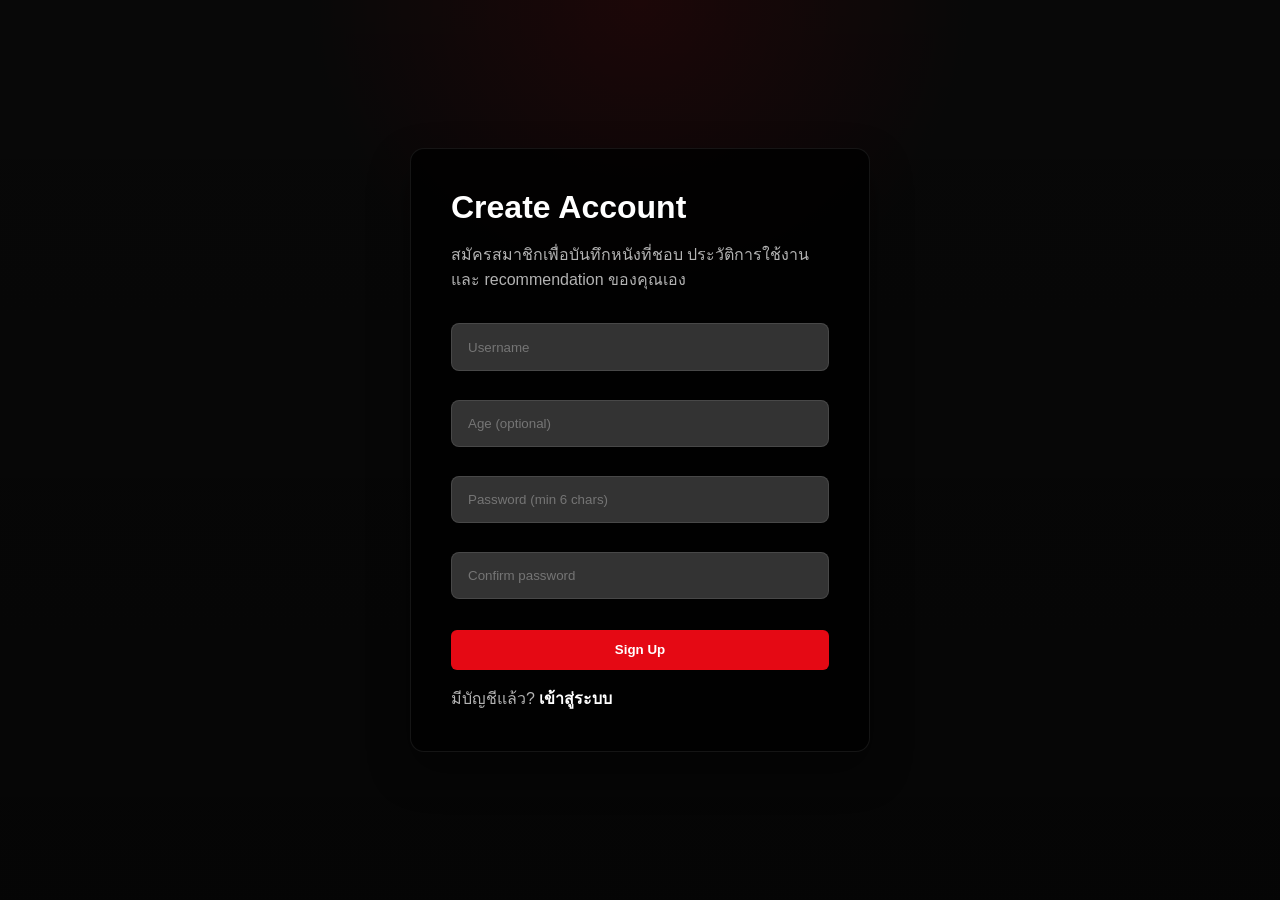
<file: signup.html>
<!DOCTYPE html>
<html lang="th">

<head>
    <meta charset="UTF-8">
    <meta name="viewport" content="width=device-width, initial-scale=1.0">
    <title>Sign Up - MovieRec</title>
    <link rel="stylesheet" href="css/netflix.css">
</head>

<body class="auth-shell">
    <main class="auth-card">
        <h1>Create Account</h1>
        <p>สมัครสมาชิกเพื่อบันทึกหนังที่ชอบ ประวัติการใช้งาน และ recommendation ของคุณเอง</p>
        <form class="auth-row" onsubmit="handleSignupSubmit(event)">
            <input class="auth-input" id="signupName" type="text" placeholder="Username" autocomplete="username" required>
            <input class="auth-input" id="signupAge" type="number" placeholder="Age (optional)" min="1" max="120">
            <input class="auth-input" id="signupPassword" type="password" placeholder="Password (min 6 chars)" autocomplete="new-password" required>
            <input class="auth-input" id="signupPasswordConfirm" type="password" placeholder="Confirm password" autocomplete="new-password" required>
            <button class="nf-btn auth-submit" type="submit">Sign Up</button>
        </form>
        <div id="authMessage"></div>
        <div class="auth-footer">
            มีบัญชีแล้ว? <a href="login.html" style="color:#fff; font-weight:700;">เข้าสู่ระบบ</a>
        </div>
    </main>

    <script src="js/api.js"></script>
    <script src="js/app.js"></script>
    <script src="js/auth.js"></script>
</body>

</html>
</file>
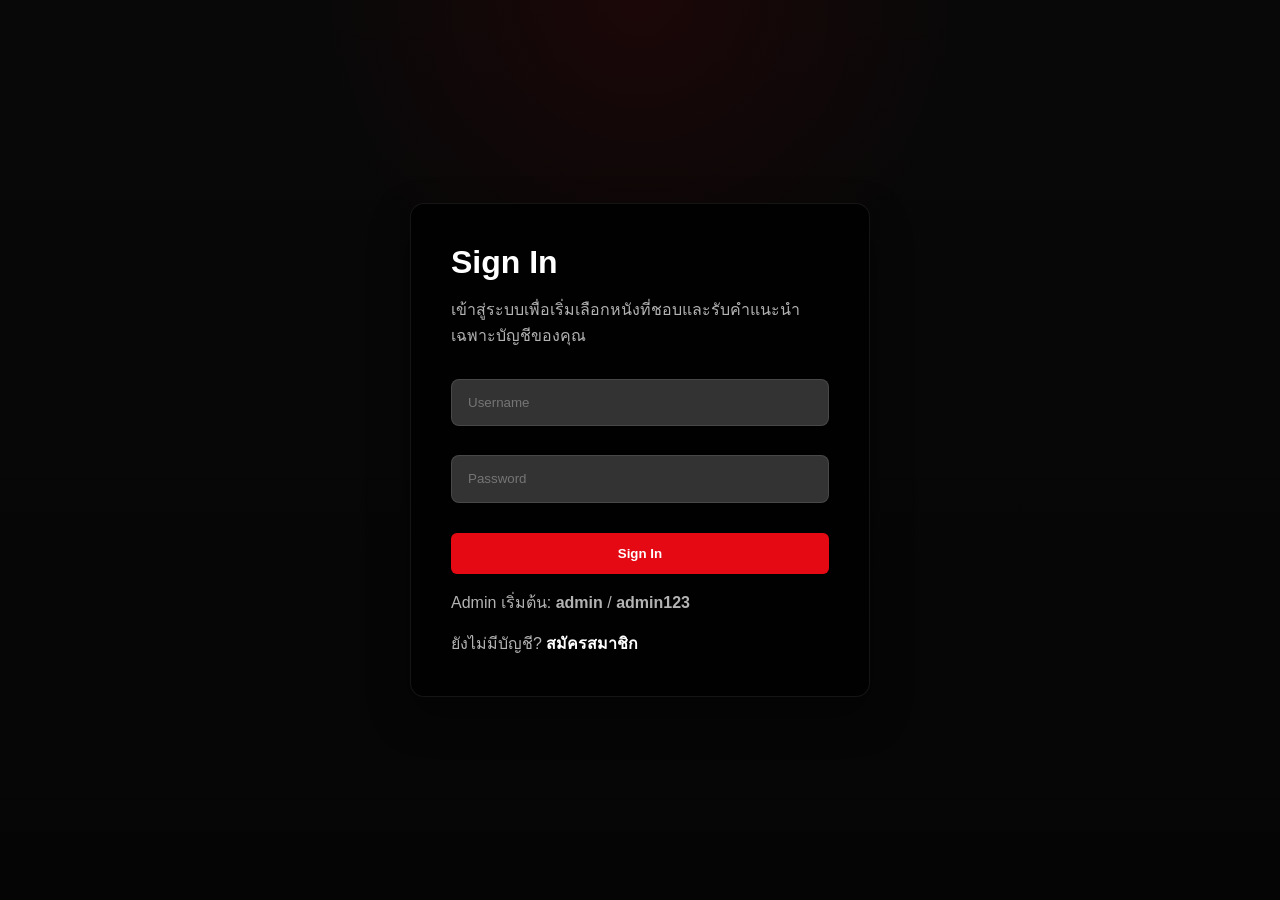
<file: users.html>
<!DOCTYPE html>
<html lang="th">

<head>
    <meta charset="UTF-8">
    <meta name="viewport" content="width=device-width, initial-scale=1.0">
    <title>Users - MovieRec</title>
    <link rel="stylesheet" href="css/style.css">
    <script>
        (() => {
            const raw = localStorage.getItem('currentUser');
            if (!raw) {
                window.location.href = 'login.html';
                return;
            }
            try {
                const user = JSON.parse(raw);
                if (user?.role !== 'admin') window.location.href = 'index.html';
            } catch {
                window.location.href = 'index.html';
            }
        })();
    </script>
</head>

<body>
    <nav class="navbar" id="navbar">
        <div class="navbar-inner">
            <a href="index.html" class="navbar-brand"><span>🎬</span> MovieRec</a>
            <button class="menu-toggle" onclick="toggleMenu()">☰</button>
            <ul class="navbar-links" id="navLinks">
                <li><a href="index.html">🏠 Home</a></li>
                <li><a href="users.html" class="active">👤 Users</a></li>
                <li><a href="movies.html">🎬 Movies</a></li>
                <li><a href="recommend.html">📊 Recommend</a></li>
            </ul>
        </div>
    </nav>

    <main class="container">
        <div class="page-header">
            <h1>👤 จัดการ Users</h1>
            <p>เพิ่ม แก้ไข ค้นหา และลบผู้ใช้ พร้อมดูว่าใครมีประวัติการดูหนังหรือกดชอบแล้วบ้าง</p>
        </div>

        <div class="toolbar" style="margin-bottom:1rem;">
            <div class="connection-badge offline" id="usersConnectionBadge" data-connection-badge>
                <span class="dot"></span><span>Checking connection...</span>
            </div>
            <button class="btn btn-outline btn-sm" id="refreshUsersBtn">🔄 Reload users</button>
            <button class="btn btn-outline btn-sm" id="seedUsersDemoBtn">🎲 Add sample users</button>
        </div>

        <div class="grid-2">
            <div class="card">
                <div class="card-header">
                    <h2>➕ เพิ่ม User ใหม่</h2>
                </div>
                <div class="card-body">
                    <form id="addUserForm">
                        <div class="form-group">
                            <label for="userName">ชื่อ User</label>
                            <input type="text" id="userName" class="form-control" placeholder="เช่น John, Alice, สมชาย" required autocomplete="off">
                        </div>
                        <div class="form-group">
                            <label for="userAge">อายุ</label>
                            <input type="number" id="userAge" class="form-control" placeholder="เช่น 25" min="1" max="120">
                        </div>
                        <button type="submit" class="btn btn-primary btn-block" id="addUserBtn">➕ เพิ่ม User</button>
                    </form>
                </div>
            </div>

            <div class="card">
                <div class="card-header">
                    <h2>✏️ แก้ไข User</h2>
                </div>
                <div class="card-body">
                    <div class="edit-context-card">
                        <div class="edit-context-head">
                            <div>
                                <div class="edit-context-label">à¸ªà¸–à¸²à¸™à¸°à¸à¸²à¸£à¹à¸à¹‰à¹„à¸‚</div>
                                <strong id="editUserStatusTitle">à¸¢à¸±à¸‡à¹„à¸¡à¹ˆà¹„à¸”à¹‰à¹€à¸¥à¸·à¸­à¸ User</strong>
                            </div>
                            <span class="badge badge-warning" id="editUserStatusBadge">à¸£à¸­à¹€à¸¥à¸·à¸­à¸</span>
                        </div>
                        <p class="edit-context-text" id="editUserHelperText">à¹€à¸¥à¸·à¸­à¸ User à¸ˆà¸²à¸à¸£à¸²à¸¢à¸à¸²à¸£à¸”à¹‰à¸²à¸™à¸¥à¹ˆà¸²à¸‡ à¹à¸¥à¹‰à¸§à¸„à¹ˆà¸­à¸¢à¸›à¸£à¸±à¸šà¸Šà¸·à¹ˆà¸­à¸«à¸£à¸·à¸­à¸­à¸²à¸¢à¸¸à¹ƒà¸«à¹‰à¸•à¸£à¸‡à¸ˆà¸¸à¸”</p>
                        <div class="edit-summary-grid">
                            <div class="edit-summary-card">
                                <span class="edit-summary-label">à¸‚à¹‰à¸­à¸¡à¸¹à¸¥à¹€à¸”à¸´à¸¡</span>
                                <strong id="editUserOriginalSummary">à¸¢à¸±à¸‡à¹„à¸¡à¹ˆà¸¡à¸µ User à¸—à¸µà¹ˆà¹€à¸¥à¸·à¸­à¸</strong>
                            </div>
                            <div class="edit-summary-card">
                                <span class="edit-summary-label">à¸œà¸¥à¸«à¸¥à¸±à¸‡à¸šà¸±à¸™à¸—à¸¶à¸</span>
                                <strong id="editUserNextSummary">à¸ˆà¸°à¹à¸ªà¸”à¸‡à¸—à¸µà¹ˆà¸™à¸µà¹ˆà¸«à¸¥à¸±à¸‡à¹€à¸¥à¸·à¸­à¸ User</strong>
                            </div>
                        </div>
                    </div>
                    <form id="editUserForm">
                        <div class="form-group">
                            <label for="editUserOriginalName">User ที่เลือก</label>
                            <input type="text" id="editUserOriginalName" class="form-control" readonly placeholder="เลือกจากรายการด้านล่าง">
                        </div>
                        <div class="form-group">
                            <label for="editUserName">ชื่อใหม่</label>
                            <input type="text" id="editUserName" class="form-control" placeholder="ชื่อ user ที่ต้องการแก้ไข">
                        </div>
                        <div class="form-group">
                            <label for="editUserAge">อายุใหม่</label>
                            <input type="number" id="editUserAge" class="form-control" min="1" max="120" placeholder="อายุใหม่">
                        </div>
                        <div class="inline-controls">
                            <button type="submit" class="btn btn-success" id="saveUserEditBtn">💾 Save changes</button>
                            <button type="button" class="btn btn-outline" id="cancelUserEditBtn">ยกเลิก</button>
                        </div>
                    </form>
                    <div class="section-note">
                        ถ้า backend รองรับ `PUT/PATCH` ระบบจะอัปเดตตรง ๆ ผ่าน API เดิมทันที
                    </div>
                </div>
            </div>
        </div>

        <div class="grid-2" style="margin-top:1rem;">
            <div class="card">
                <div class="card-header">
                    <h2>📊 สถิติ Users</h2>
                </div>
                <div class="card-body">
                    <div class="grid-2" style="gap:1rem;">
                        <div class="stat-card">
                            <div class="stat-number" id="userCount">0</div>
                            <div class="stat-label">Users ทั้งหมด</div>
                        </div>
                        <div class="stat-card">
                            <div class="stat-number" id="activeUsers">0</div>
                            <div class="stat-label">Active users</div>
                        </div>
                    </div>
                </div>
            </div>

            <div class="card">
                <div class="card-header">
                    <h2>⚠️ Demo controls</h2>
                </div>
                <div class="card-body">
                    <div class="inline-controls">
                        <button class="btn btn-outline btn-sm" id="searchClearBtn">Clear search</button>
                        <button class="btn btn-danger btn-sm" id="deleteAllUsersBtn">🗑️ ลบ Users ทั้งหมด</button>
                    </div>
                    <div class="section-note">
                        ใช้ปุ่ม sample, reload และ delete all เพื่อเตรียมหน้าสำหรับเดโมได้เร็วขึ้น
                    </div>
                </div>
            </div>
        </div>

        <div class="card" style="margin-top:1.5rem;">
            <div class="card-header">
                <h2>📋 รายชื่อ Users</h2>
                <div class="toolbar" style="margin:0;">
                    <input type="text" id="userSearchInput" class="form-control search-input" placeholder="ค้นหาชื่อ user">
                    <span class="badge badge-primary" id="userCountBadge">0 คน</span>
                </div>
            </div>
            <div class="card-body">
                <div id="userList">
                    <div class="loading-overlay">
                        <div class="spinner"></div>
                        <span>กำลังโหลด...</span>
                    </div>
                </div>
            </div>
        </div>
    </main>

    <div class="toast-container" id="toastContainer"></div>

    <script src="js/api.js"></script>
    <script src="js/app.js"></script>
    <script src="js/users.js"></script>
</body>

</html>
</file>
<file: css/netflix.css>
:root {
    --bg: #141414;
    --surface: rgba(17, 17, 17, 0.92);
    --surface-soft: rgba(34, 34, 34, 0.88);
    --text: #ffffff;
    --muted: #b3b3b3;
    --primary: #e50914;
    --primary-strong: #f40612;
    --border: rgba(255, 255, 255, 0.08);
    --shadow: 0 18px 40px rgba(0, 0, 0, 0.4);
}

* {
    box-sizing: border-box;
}

body {
    margin: 0;
    font-family: Inter, "Segoe UI", sans-serif;
    background:
        linear-gradient(rgba(0, 0, 0, 0.6), rgba(0, 0, 0, 0.78)),
        radial-gradient(circle at top, rgba(229, 9, 20, 0.24), transparent 28%),
        #141414;
    color: var(--text);
}

a {
    color: inherit;
    text-decoration: none;
}

.nf-nav {
    position: sticky;
    top: 0;
    z-index: 100;
    display: flex;
    justify-content: space-between;
    align-items: center;
    gap: 1rem;
    padding: 1rem 4%;
    background: linear-gradient(180deg, rgba(0, 0, 0, 0.9), rgba(0, 0, 0, 0.6));
    backdrop-filter: blur(12px);
}

.nf-logo {
    color: var(--primary);
    font-size: 2rem;
    font-weight: 800;
    letter-spacing: 0.12em;
}

.nf-links {
    display: flex;
    align-items: center;
    gap: 1.1rem;
    flex-wrap: wrap;
}

.nf-links a {
    color: #d5d5d5;
    font-weight: 600;
    padding-bottom: 0.35rem;
    border-bottom: 3px solid transparent;
}

.nf-links a.active,
.nf-links a:hover {
    color: #fff;
    border-bottom-color: var(--primary);
}

.nf-actions {
    display: flex;
    align-items: center;
    gap: 0.8rem;
}

.nf-user {
    color: var(--muted);
    font-size: 0.95rem;
}

.nf-btn,
.nf-btn-outline {
    border: 0;
    border-radius: 6px;
    padding: 0.8rem 1rem;
    font-weight: 700;
    cursor: pointer;
}

.nf-btn {
    background: var(--primary);
    color: #fff;
}

.nf-btn:hover {
    background: var(--primary-strong);
}

.nf-btn-outline {
    background: transparent;
    color: #fff;
    border: 1px solid rgba(255, 255, 255, 0.28);
}

.nf-container {
    padding: 2rem 4% 4rem;
}

.hero-block {
    margin-bottom: 1.8rem;
    padding: 1.6rem;
    border-radius: 18px;
    background:
        linear-gradient(120deg, rgba(0, 0, 0, 0.86), rgba(29, 29, 29, 0.8)),
        radial-gradient(circle at right center, rgba(229, 9, 20, 0.24), transparent 30%);
    border: 1px solid var(--border);
    box-shadow: var(--shadow);
}

.hero-block h1,
.hero-block h2 {
    margin: 0 0 0.75rem;
}

.hero-block p {
    margin: 0;
    color: var(--muted);
    max-width: 900px;
    line-height: 1.7;
}

.hero-actions {
    display: flex;
    flex-wrap: wrap;
    gap: 0.75rem;
    margin-top: 1.1rem;
}

.hero-note {
    margin-top: 0.9rem;
    font-size: 0.95rem;
}

.toolbar-row {
    display: flex;
    flex-wrap: wrap;
    gap: 0.9rem;
    align-items: center;
    justify-content: space-between;
    margin-bottom: 1.3rem;
}

.search-box {
    min-width: 260px;
    flex: 1;
    max-width: 420px;
    border: 1px solid rgba(255, 255, 255, 0.12);
    background: rgba(30, 30, 30, 0.85);
    color: #fff;
    border-radius: 16px;
    padding: 0.9rem 1rem;
}

.counter-pill {
    display: inline-flex;
    align-items: center;
    gap: 0.4rem;
    background: rgba(229, 9, 20, 0.18);
    color: #ffd8dc;
    padding: 0.5rem 0.9rem;
    border-radius: 999px;
    font-weight: 700;
}

.mode-toggle {
    display: inline-flex;
    padding: 0.3rem;
    gap: 0.3rem;
    border-radius: 999px;
    background: rgba(255, 255, 255, 0.08);
}

.mode-btn {
    border: 0;
    background: transparent;
    color: #d7d7d7;
    padding: 0.7rem 1rem;
    border-radius: 999px;
    font-weight: 700;
    cursor: pointer;
}

.mode-btn.active {
    background: var(--primary);
    color: #fff;
}

.movie-grid {
    display: grid;
    grid-template-columns: repeat(auto-fill, minmax(210px, 1fr));
    gap: 1.1rem;
}

.movie-card {
    position: relative;
    overflow: hidden;
    border-radius: 16px;
    background: #1f1f1f;
    border: 1px solid rgba(255, 255, 255, 0.08);
    box-shadow: var(--shadow);
    cursor: pointer;
    transition: transform 0.2s ease, border-color 0.2s ease;
}

.movie-card:hover {
    transform: translateY(-4px);
    border-color: rgba(229, 9, 20, 0.38);
}

.movie-card img {
    width: 100%;
    aspect-ratio: 2 / 3;
    object-fit: cover;
    display: block;
}

.movie-info {
    padding: 0.9rem;
}

.movie-title {
    font-size: 1.25rem;
    font-weight: 800;
    margin: 0 0 0.7rem;
}

.movie-meta {
    display: flex;
    flex-wrap: wrap;
    gap: 0.5rem;
}

.movie-chip {
    display: inline-flex;
    align-items: center;
    gap: 0.25rem;
    padding: 0.35rem 0.7rem;
    border-radius: 999px;
    font-size: 0.8rem;
    font-weight: 700;
}

.chip-genre {
    background: rgba(229, 9, 20, 0.16);
    color: #ffb7bc;
}

.chip-year {
    background: rgba(245, 196, 81, 0.16);
    color: #ffe7a3;
}

.chip-like {
    background: rgba(70, 211, 105, 0.16);
    color: #b9f3c8;
}

.like-overlay {
    position: absolute;
    inset: 0;
    display: flex;
    justify-content: center;
    align-items: center;
    background: rgba(229, 9, 20, 0.4);
    border: 4px solid var(--primary);
    opacity: 0;
    transition: opacity 0.18s ease;
}

.like-overlay.active {
    opacity: 1;
}

.like-icon {
    font-size: 3rem;
}

.floating-confirm {
    position: fixed;
    left: 50%;
    bottom: -120px;
    transform: translateX(-50%);
    z-index: 2000;
    border: 0;
    border-radius: 999px;
    background: var(--primary);
    color: #fff;
    padding: 1rem 1.7rem;
    font-weight: 800;
    font-size: 1.05rem;
    cursor: pointer;
    box-shadow: 0 14px 30px rgba(229, 9, 20, 0.45);
    transition: bottom 0.24s ease, transform 0.24s ease;
}

.floating-confirm.show {
    bottom: 32px;
}

.floating-confirm:hover {
    transform: translateX(-50%) scale(1.03);
}

.auth-shell {
    min-height: 100vh;
    display: grid;
    place-items: center;
    padding: 2rem;
    background:
        linear-gradient(rgba(0, 0, 0, 0.6), rgba(0, 0, 0, 0.74)),
        radial-gradient(circle at top, rgba(229, 9, 20, 0.24), transparent 30%),
        #141414;
}

.auth-card {
    width: 100%;
    max-width: 460px;
    background: rgba(0, 0, 0, 0.82);
    border: 1px solid rgba(255, 255, 255, 0.08);
    border-radius: 14px;
    padding: 2.5rem;
    box-shadow: var(--shadow);
}

.auth-card h1 {
    margin: 0 0 0.8rem;
    font-size: 2rem;
}

.auth-card p {
    color: var(--muted);
    line-height: 1.6;
}

.auth-input {
    width: 100%;
    margin-top: 0.9rem;
    padding: 0.95rem 1rem;
    border-radius: 8px;
    border: 1px solid rgba(255, 255, 255, 0.1);
    background: #333;
    color: #fff;
}

.auth-submit {
    width: 100%;
    margin-top: 1rem;
}

.auth-row {
    display: grid;
    gap: 0.9rem;
}

.auth-footer {
    margin-top: 1rem;
    color: var(--muted);
}

.auth-error,
.auth-success {
    margin-top: 1rem;
    padding: 0.8rem 1rem;
    border-radius: 8px;
    font-size: 0.92rem;
}

.auth-error {
    background: rgba(229, 9, 20, 0.16);
    color: #ffd1d4;
}

.auth-success {
    background: rgba(70, 211, 105, 0.16);
    color: #bff0cc;
}

.toast-container {
    position: fixed;
    right: 1rem;
    bottom: 1rem;
    z-index: 2500;
    display: grid;
    gap: 0.75rem;
}

.toast {
    min-width: 240px;
    max-width: 360px;
    padding: 0.9rem 1rem;
    border-radius: 14px;
    display: flex;
    gap: 0.65rem;
    align-items: flex-start;
    box-shadow: var(--shadow);
    border: 1px solid rgba(255, 255, 255, 0.08);
    background: rgba(25, 25, 25, 0.96);
    backdrop-filter: blur(10px);
}

.toast-success {
    border-color: rgba(70, 211, 105, 0.28);
}

.toast-error {
    border-color: rgba(229, 9, 20, 0.36);
}

.toast-info {
    border-color: rgba(255, 255, 255, 0.15);
}

.toast-warning {
    border-color: rgba(245, 196, 81, 0.3);
}

@media (max-width: 820px) {
    .nf-nav {
        flex-wrap: wrap;
    }

    .nf-links {
        width: 100%;
    }

    .movie-grid {
        grid-template-columns: repeat(2, minmax(0, 1fr));
    }

    .hero-actions .nf-btn,
    .hero-actions .nf-btn-outline {
        width: 100%;
    }
}
</file>
<file: css/style.css>
:root {
    --bg: #141414;
    --bg-soft: #181818;
    --surface: #1b1b1b;
    --surface-hover: #232323;
    --surface-strong: #0b0b0b;
    --text: #f5f5f1;
    --text-muted: #b3b3b3;
    --border: rgba(255, 255, 255, 0.08);
    --primary: #e50914;
    --primary-strong: #b20710;
    --success: #46d369;
    --warning: #f5c451;
    --danger: #ff6b6b;
    --shadow: 0 22px 50px rgba(0, 0, 0, 0.45);
    --radius: 18px;
}

* {
    box-sizing: border-box;
}

html {
    scroll-behavior: smooth;
}

body {
    margin: 0;
    font-family: "Segoe UI", Tahoma, Geneva, Verdana, sans-serif;
    color: var(--text);
    min-height: 100vh;
    background:
        radial-gradient(circle at top, rgba(229, 9, 20, 0.16), transparent 22%),
        linear-gradient(180deg, rgba(0, 0, 0, 0.3), transparent 22%),
        linear-gradient(180deg, #050505 0%, #141414 24%, #111111 100%);
}

a {
    color: inherit;
}

.navbar {
    position: sticky;
    top: 0;
    z-index: 100;
    background: linear-gradient(180deg, rgba(0, 0, 0, 0.9), rgba(0, 0, 0, 0.64));
    backdrop-filter: blur(10px);
    border-bottom: 1px solid rgba(255, 255, 255, 0.05);
}

.navbar.scrolled {
    background: rgba(10, 10, 10, 0.96);
    box-shadow: 0 14px 28px rgba(0, 0, 0, 0.35);
}

.navbar-inner {
    max-width: 1360px;
    margin: 0 auto;
    padding: 1rem 1.5rem;
    display: flex;
    align-items: center;
    justify-content: space-between;
    gap: 1rem;
}

.navbar-brand {
    display: inline-flex;
    align-items: center;
    gap: 0.7rem;
    font-size: 1.55rem;
    font-weight: 800;
    color: var(--primary);
    text-decoration: none;
    letter-spacing: 0.04em;
    text-transform: uppercase;
}

.navbar-links {
    list-style: none;
    display: flex;
    gap: 1.2rem;
    padding: 0;
    margin: 0;
}

.nav-meta {
    display: inline-flex;
    align-items: center;
    gap: 0.75rem;
    flex-wrap: wrap;
}

.navbar-links a {
    position: relative;
    text-decoration: none;
    color: rgba(255, 255, 255, 0.76);
    font-weight: 500;
    transition: color 0.18s ease;
}

.navbar-links a::after {
    content: "";
    position: absolute;
    left: 0;
    bottom: -0.45rem;
    width: 100%;
    height: 2px;
    background: var(--primary);
    transform: scaleX(0);
    transform-origin: left;
    transition: transform 0.18s ease;
}

.navbar-links a.active,
.navbar-links a:hover {
    color: #fff;
}

.navbar-links a.active::after,
.navbar-links a:hover::after {
    transform: scaleX(1);
}

.menu-toggle {
    display: none;
    background: transparent;
    border: 0;
    color: #fff;
    font-size: 1.4rem;
    cursor: pointer;
}

.container {
    max-width: 1360px;
    margin: 0 auto;
    padding: 1.8rem 1.5rem 3rem;
}

.page-header {
    position: relative;
    overflow: hidden;
    margin-bottom: 1.5rem;
    padding: 1.5rem 1.6rem;
    border-radius: 24px;
    background:
        linear-gradient(120deg, rgba(0, 0, 0, 0.85), rgba(38, 38, 38, 0.84)),
        radial-gradient(circle at right center, rgba(229, 9, 20, 0.22), transparent 28%);
    border: 1px solid rgba(255, 255, 255, 0.07);
    box-shadow: var(--shadow);
}

.page-header::after {
    content: "";
    position: absolute;
    inset: 0;
    background: linear-gradient(90deg, transparent, rgba(229, 9, 20, 0.05), transparent);
    pointer-events: none;
}

.page-header h1 {
    margin: 0 0 0.45rem;
    font-size: clamp(2rem, 3vw, 3rem);
    font-weight: 800;
    line-height: 1;
}

.page-header p {
    margin: 0;
    color: var(--text-muted);
    max-width: 780px;
    line-height: 1.7;
}

.card {
    background: linear-gradient(180deg, rgba(26, 26, 26, 0.96), rgba(17, 17, 17, 0.98));
    border: 1px solid var(--border);
    border-radius: var(--radius);
    box-shadow: var(--shadow);
}

.card + .card {
    margin-top: 1.25rem;
}

.card-header {
    padding: 1rem 1.25rem;
    border-bottom: 1px solid rgba(255, 255, 255, 0.06);
    display: flex;
    justify-content: space-between;
    align-items: center;
    gap: 1rem;
    flex-wrap: wrap;
}

.card-header h2,
.card-header h3 {
    margin: 0;
    font-size: 1.02rem;
    font-weight: 700;
    letter-spacing: 0.01em;
}

.card-body {
    padding: 1.25rem;
}

.grid-2,
.grid-3,
.grid-4 {
    display: grid;
    gap: 1rem;
}

.grid-2 {
    grid-template-columns: repeat(2, minmax(0, 1fr));
}

.grid-3 {
    grid-template-columns: repeat(3, minmax(0, 1fr));
}

.grid-4 {
    grid-template-columns: repeat(4, minmax(0, 1fr));
}

.stat-card,
.metric-card,
.mini-stat {
    background: linear-gradient(180deg, rgba(36, 36, 36, 0.95), rgba(25, 25, 25, 0.95));
    border: 1px solid rgba(255, 255, 255, 0.06);
    border-radius: 16px;
    padding: 1rem;
}

.stat-number,
.metric-number,
.mini-stat-number {
    font-size: 2rem;
    font-weight: 800;
    color: #fff;
}

.stat-label,
.metric-label,
.mini-stat-label {
    color: var(--text-muted);
    font-size: 0.88rem;
}

.form-group {
    margin-bottom: 1rem;
}

.form-row {
    display: grid;
    gap: 1rem;
    grid-template-columns: repeat(2, minmax(0, 1fr));
}

label {
    display: block;
    margin-bottom: 0.45rem;
    font-size: 0.92rem;
    color: #d2d2d2;
    font-weight: 600;
}

.form-control {
    width: 100%;
    border: 1px solid rgba(255, 255, 255, 0.14);
    background: rgba(36, 36, 36, 0.95);
    color: #fff;
    border-radius: 12px;
    padding: 0.85rem 0.95rem;
    outline: none;
    transition: border-color 0.18s ease, box-shadow 0.18s ease, background 0.18s ease;
}

.form-control:focus {
    border-color: rgba(229, 9, 20, 0.75);
    box-shadow: 0 0 0 3px rgba(229, 9, 20, 0.16);
    background: #2a2a2a;
}

input[readonly].form-control {
    cursor: default;
}

.field-helper-link {
    margin-top: 0.15rem;
    margin-bottom: 0.95rem;
    padding: 0;
    border: 0;
    background: transparent;
    color: #ffb3b7;
    font-size: 0.9rem;
    line-height: 1.5;
    text-align: left;
    cursor: pointer;
}

.field-helper-link:hover {
    color: #fff;
    text-decoration: underline;
}

.jump-highlight {
    animation: jump-highlight 1.6s ease;
}

.btn {
    appearance: none;
    border: 0;
    border-radius: 10px;
    padding: 0.82rem 1.08rem;
    font-weight: 700;
    cursor: pointer;
    display: inline-flex;
    align-items: center;
    justify-content: center;
    gap: 0.45rem;
    transition: transform 0.18s ease, opacity 0.18s ease, background 0.18s ease, border-color 0.18s ease;
}

.btn:hover {
    transform: translateY(-1px);
}

.btn:disabled {
    opacity: 0.7;
    cursor: wait;
    transform: none;
}

.btn-block {
    width: 100%;
}

.btn-sm {
    padding: 0.58rem 0.86rem;
    font-size: 0.86rem;
}

.btn-lg {
    padding: 0.95rem 1.25rem;
}

.btn-primary {
    background: linear-gradient(180deg, #e50914, #b20710);
    color: #fff;
}

.btn-success {
    background: linear-gradient(180deg, #ffffff, #d9d9d9);
    color: #111;
}

.btn-danger {
    background: linear-gradient(180deg, #d53d44, #8f171d);
    color: #fff;
}

.btn-outline {
    background: rgba(109, 109, 110, 0.3);
    color: #fff;
    border: 1px solid rgba(255, 255, 255, 0.12);
}

.btn-outline:hover {
    background: rgba(109, 109, 110, 0.46);
}

.badge {
    display: inline-flex;
    align-items: center;
    gap: 0.35rem;
    padding: 0.36rem 0.65rem;
    border-radius: 999px;
    font-size: 0.78rem;
    font-weight: 700;
    letter-spacing: 0.01em;
}

.badge-primary {
    background: rgba(229, 9, 20, 0.18);
    color: #ffb3b7;
}

.badge-success {
    background: rgba(70, 211, 105, 0.16);
    color: #aff1c0;
}

.badge-warning {
    background: rgba(245, 196, 81, 0.16);
    color: #ffe7a3;
}

.badge-danger {
    background: rgba(255, 107, 107, 0.16);
    color: #ffc1c1;
}

.connection-badge {
    display: inline-flex;
    align-items: center;
    gap: 0.5rem;
    padding: 0.55rem 0.8rem;
    border-radius: 999px;
    font-weight: 700;
    font-size: 0.84rem;
    border: 1px solid rgba(255, 255, 255, 0.08);
}

.connection-badge .dot {
    width: 0.58rem;
    height: 0.58rem;
    border-radius: 999px;
    background: currentColor;
}

.connection-badge.online {
    background: rgba(70, 211, 105, 0.12);
    color: #aff1c0;
}

.connection-badge.offline {
    background: rgba(255, 107, 107, 0.12);
    color: #ffc1c1;
}

.toolbar,
.inline-controls {
    display: flex;
    flex-wrap: wrap;
    gap: 0.75rem;
    align-items: center;
}

.search-input {
    min-width: 240px;
    flex: 1;
}

.list-item {
    display: flex;
    justify-content: space-between;
    gap: 1rem;
    align-items: flex-start;
    padding: 1rem 0;
    border-bottom: 1px solid rgba(255, 255, 255, 0.07);
}

.list-item:last-child {
    border-bottom: 0;
    padding-bottom: 0;
}

.list-item:first-child {
    padding-top: 0;
}

.list-item-info {
    display: flex;
    gap: 0.9rem;
}

.list-item-icon {
    width: 48px;
    height: 48px;
    border-radius: 14px;
    display: grid;
    place-items: center;
    background: linear-gradient(180deg, rgba(229, 9, 20, 0.2), rgba(229, 9, 20, 0.06));
    color: #fff;
    font-size: 1.15rem;
}

.list-item-actions {
    display: flex;
    gap: 0.5rem;
    flex-wrap: wrap;
}

.rel-tags,
.tag-list {
    display: flex;
    flex-wrap: wrap;
    gap: 0.45rem;
    margin-top: 0.5rem;
}

textarea.form-control {
    min-height: 110px;
    resize: vertical;
}

.selection-summary {
    margin-top: 0.7rem;
    color: var(--text-muted);
    font-size: 0.9rem;
}

.poster-select-grid,
.movie-catalog-grid {
    display: grid;
    grid-template-columns: repeat(auto-fill, minmax(160px, 1fr));
    gap: 0.9rem;
    margin-top: 0.9rem;
}

.poster-select-grid.compact {
    grid-template-columns: repeat(auto-fill, minmax(140px, 1fr));
}

.poster-option,
.movie-card {
    border-radius: 18px;
    border: 1px solid rgba(255, 255, 255, 0.08);
    background: linear-gradient(180deg, rgba(28, 28, 28, 0.98), rgba(17, 17, 17, 0.98));
    overflow: hidden;
    box-shadow: var(--shadow);
}

.poster-option {
    padding: 0;
    width: 100%;
    text-align: left;
    cursor: pointer;
    transition: transform 0.18s ease, border-color 0.18s ease, box-shadow 0.18s ease;
}

.poster-option:hover,
.poster-option.active,
.movie-card:hover {
    transform: translateY(-3px);
    border-color: rgba(229, 9, 20, 0.38);
    box-shadow: 0 18px 34px rgba(0, 0, 0, 0.42);
}

.poster-option img,
.movie-card-poster img,
.rec-card-poster img {
    width: 100%;
    aspect-ratio: 2 / 3;
    object-fit: cover;
    display: block;
    background: #111;
}

.poster-option-placeholder,
.rec-card-poster-placeholder {
    aspect-ratio: 2 / 3;
    display: grid;
    place-items: center;
    font-size: 2rem;
    background: linear-gradient(180deg, rgba(229, 9, 20, 0.18), rgba(255, 255, 255, 0.04));
}

.poster-option-content,
.movie-card-body {
    padding: 0.85rem 0.95rem 1rem;
}

.poster-option-content {
    display: grid;
    gap: 0.25rem;
}

.poster-option-content strong,
.movie-card-head strong {
    display: block;
    font-size: 0.95rem;
    line-height: 1.35;
}

.poster-option-content span,
.movie-card-description {
    color: var(--text-muted);
    font-size: 0.84rem;
    line-height: 1.55;
}

.movie-card {
    display: grid;
    grid-template-rows: auto 1fr;
}

.movie-card-head {
    display: grid;
    gap: 0.35rem;
}

.movie-card-description {
    margin: 0.8rem 0 0;
}

.danger-zone {
    padding: 1rem;
    border: 1px solid rgba(229, 9, 20, 0.22);
    border-radius: 16px;
    background: linear-gradient(180deg, rgba(80, 10, 14, 0.3), rgba(43, 6, 9, 0.4));
}

.danger-zone p {
    margin: 0 0 0.7rem;
    font-weight: 700;
}

.empty-state,
.loading-overlay {
    text-align: center;
    padding: 1.7rem;
    color: var(--text-muted);
}

.empty-state-icon {
    font-size: 2rem;
    margin-bottom: 0.5rem;
}

.spinner {
    width: 18px;
    height: 18px;
    border-radius: 999px;
    border: 2px solid rgba(255, 255, 255, 0.18);
    border-top-color: #fff;
    animation: spin 0.8s linear infinite;
}

.table-wrapper {
    overflow-x: auto;
    border-radius: 16px;
    background: rgba(255, 255, 255, 0.02);
}

table {
    width: 100%;
    border-collapse: collapse;
}

th,
td {
    text-align: left;
    padding: 0.95rem 0.8rem;
    border-bottom: 1px solid rgba(255, 255, 255, 0.06);
}

th {
    color: #e2e2e2;
    font-size: 0.84rem;
    font-weight: 700;
    letter-spacing: 0.02em;
    text-transform: uppercase;
}

.toast-container {
    position: fixed;
    right: 1rem;
    bottom: 1rem;
    z-index: 999;
    display: grid;
    gap: 0.75rem;
}

.toast {
    min-width: 240px;
    max-width: 360px;
    padding: 0.9rem 1rem;
    border-radius: 14px;
    display: flex;
    gap: 0.65rem;
    align-items: flex-start;
    box-shadow: var(--shadow);
    border: 1px solid rgba(255, 255, 255, 0.08);
    background: rgba(25, 25, 25, 0.96);
    backdrop-filter: blur(10px);
}

.toast-success {
    border-color: rgba(70, 211, 105, 0.28);
}

.toast-error {
    border-color: rgba(229, 9, 20, 0.36);
}

.toast-info {
    border-color: rgba(255, 255, 255, 0.15);
}

.toast-warning {
    border-color: rgba(245, 196, 81, 0.3);
}

.section-note,
.method-info {
    color: var(--text-muted);
    font-size: 0.92rem;
    line-height: 1.7;
    padding: 1rem;
    border-radius: 14px;
    background: linear-gradient(180deg, rgba(34, 34, 34, 0.88), rgba(24, 24, 24, 0.88));
    border: 1px solid rgba(255, 255, 255, 0.06);
    margin-top: 1rem;
}

.edit-context-card {
    margin-bottom: 1rem;
    padding: 1rem;
    border-radius: 16px;
    border: 1px solid rgba(255, 255, 255, 0.07);
    background:
        linear-gradient(180deg, rgba(35, 35, 35, 0.92), rgba(22, 22, 22, 0.92)),
        radial-gradient(circle at top right, rgba(229, 9, 20, 0.14), transparent 32%);
}

.edit-context-head {
    display: flex;
    align-items: flex-start;
    justify-content: space-between;
    gap: 0.9rem;
    flex-wrap: wrap;
}

.edit-context-label,
.edit-summary-label {
    display: block;
    color: var(--text-muted);
    font-size: 0.78rem;
    letter-spacing: 0.04em;
    text-transform: uppercase;
}

.edit-context-head strong,
.edit-summary-card strong {
    display: block;
    margin-top: 0.2rem;
    line-height: 1.45;
}

.edit-context-text {
    margin: 0.8rem 0 0;
    color: var(--text-muted);
    line-height: 1.65;
}

.edit-summary-grid {
    display: grid;
    grid-template-columns: repeat(2, minmax(0, 1fr));
    gap: 0.75rem;
    margin-top: 0.95rem;
}

.edit-summary-card {
    padding: 0.85rem 0.95rem;
    border-radius: 14px;
    background: rgba(255, 255, 255, 0.03);
    border: 1px solid rgba(255, 255, 255, 0.06);
}

.rec-results {
    display: grid;
    grid-template-columns: repeat(auto-fit, minmax(260px, 1fr));
    gap: 1rem;
}

.rec-card {
    padding: 1rem;
    border-radius: 16px;
    background:
        linear-gradient(180deg, rgba(33, 33, 33, 0.96), rgba(20, 20, 20, 0.96)),
        radial-gradient(circle at top right, rgba(229, 9, 20, 0.14), transparent 32%);
    border: 1px solid rgba(255, 255, 255, 0.08);
    transition: transform 0.18s ease, border-color 0.18s ease;
}

.rec-card:hover {
    transform: translateY(-3px);
    border-color: rgba(229, 9, 20, 0.26);
}

.rec-card-title {
    font-size: 1.12rem;
    font-weight: 800;
}

.rec-card-poster {
    overflow: hidden;
    border-radius: 14px;
    margin-bottom: 0.95rem;
    border: 1px solid rgba(255, 255, 255, 0.06);
}

.rec-card-meta {
    display: flex;
    flex-wrap: wrap;
    gap: 0.4rem;
    margin: 0.85rem 0;
}

.rec-score {
    font-weight: 800;
    font-size: 1.15rem;
    color: #fff;
}

.rec-reason {
    color: var(--text-muted);
    line-height: 1.6;
    margin-bottom: 0.9rem;
}

.score-bar {
    height: 8px;
    border-radius: 999px;
    background: rgba(255, 255, 255, 0.08);
    overflow: hidden;
}

.score-bar-fill {
    height: 100%;
    background: linear-gradient(90deg, #b20710, #e50914);
}

.genre-pill-list {
    display: flex;
    flex-wrap: wrap;
    gap: 0.6rem;
}

.genre-pill {
    padding: 0.62rem 0.82rem;
    border-radius: 999px;
    background: rgba(255, 255, 255, 0.06);
    border: 1px solid rgba(255, 255, 255, 0.08);
    color: #fff;
}

.split-panel {
    display: grid;
    gap: 1rem;
    grid-template-columns: 1.15fr 0.85fr;
}

@keyframes spin {
    to {
        transform: rotate(360deg);
    }
}

@keyframes jump-highlight {
    0%,
    100% {
        box-shadow: var(--shadow);
        border-color: var(--border);
    }

    35% {
        box-shadow: 0 0 0 3px rgba(229, 9, 20, 0.22), var(--shadow);
        border-color: rgba(229, 9, 20, 0.42);
    }
}

@media (max-width: 900px) {
    .grid-2,
    .grid-3,
    .grid-4,
    .form-row,
    .split-panel {
        grid-template-columns: 1fr;
    }

    .navbar-inner {
        flex-wrap: wrap;
    }

    .menu-toggle {
        display: inline-flex;
    }

    .navbar-links {
        display: none;
        width: 100%;
        flex-direction: column;
        padding-top: 0.6rem;
    }

    .navbar-links.open {
        display: flex;
    }

    .list-item {
        flex-direction: column;
    }

    .poster-select-grid,
    .movie-catalog-grid,
    .edit-summary-grid {
        grid-template-columns: repeat(2, minmax(0, 1fr));
    }
}

@media (max-width: 640px) {
    .edit-summary-grid {
        grid-template-columns: 1fr;
    }
}
</file>
